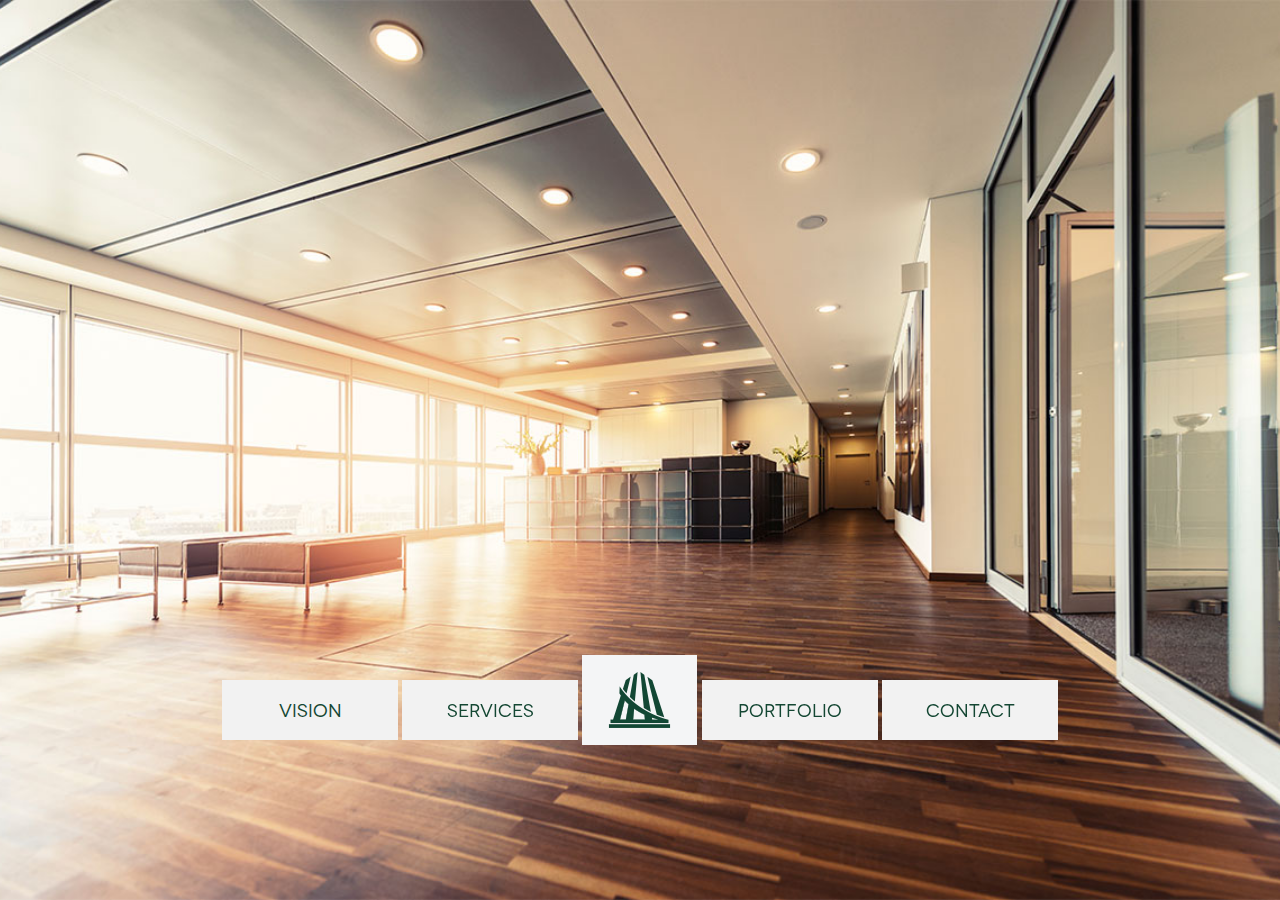
<file: index.html>
<!DOCTYPE html>
<html xmlns="http://www.w3.org/1999/xhtml">
    <head>
        <meta http-equiv="Content-Type" content="text/html; charset=utf-8" />
        <title>ONE OAK | Construction</title>
        <!-- Meta Information -->    
        <meta charset="UTF-8" />
        <!-- <meta name="viewport" content="width=device-width, initial-scale=1, maximum-scale=1"> -->
        <meta name="keywords" content="Toronto, construction, vision, design build, quality, contracting, standards, services, renovation, interiors, offices, commercial, Ontario, GTA, environmental">
        <meta name="description" content="One Oak Inc. is a full-service construction firm capable of delivering and executing renovations, interior fit-ups and new builds in the residential, commercial, retail and institutional sectors of the industry.">
        <meta name="author" content="ONMEDIA">      
            
        <link rel="stylesheet" type="text/css" href="css/style.css"/>
        <link rel="stylesheet" type="text/css" href="css/camera.css"/>
        <style>
            @font-face {
                font-family: "Univers-Light";
                src:url(fonts/UniversLTStd-Light.otf) format('opentype');            
            }                       
            @font-face {
                font-family: "Univers-Regular";
                src:url(fonts/UniversLTStd.otf) format('opentype');
            }
            @font-face {
                font-family: "Univers-Bold";
                src:url(fonts/UniversLTStd-Bold.otf) format('opentype');
            }
            @font-face {
                font-family: "Novecento-Light";
                src:url(fonts/Novecentowide-Light.otf) format('opentype');
            }
            @font-face {
                font-family: "Novecento-Book";
                src:url(fonts/Novecentowide-Book.otf) format('opentype');
            }
            @font-face {
                font-family: "Novecento-Normal";
                src:url(fonts/Novecentowide-Normal.otf) format('opentype');
            }
            @font-face {
                font-family: "Novecento-DemBold";
                src:url(fonts/Novecentowide-DemiBold.otf) format('opentype');
            }
            @font-face {
                font-family: "Novecento-Bold";
                src:url(fonts/Novecentowide-Bold.otf) format('opentype');
            }
        </style>
        <link rel="stylesheet" type="text/css" href="css/one_oak_grid.css">
        <script type="text/javascript" src="js/jquery.js"></script>
        <script type="text/javascript" src="js/jquery-migrate-1.2.1.min.js"></script>
        <script type="text/javascript" src="js/jquery-ui.js"></script>
    </head>
    <body>
        <div class="img-background" id="background1" style="display: none;"></div>
        <div class="img-background" id="background2" style="display: none;"></div>
        <div class="img-background" id="background3" style="display: none;"></div>
        <div class="img-background" id="background4" style="display: none;"></div>
        <div class="main-box-container">
            <div class="container_16 main-box">
                <div class="grid_3 prefix_1" style="height: inherit;">

                    <div class="sidebar sidebar-parent">

                        <div class="sidebar-inner" id="sidebar-Vision" style="display:none;">
                            <div class="title">
                                <h1>VISION</h1>
                            </div>
                            <div class="grid_3 alpha omega btn" id="vision">
                                <div class="label inactive">VISION</div>
                                <div class="circle-btn"><img width="22px" src="img/plus.png"/></div>
                            </div>     
                            <div class="grid_3 alpha omega btn" id="standards">
                                <div class="label inactive">STANDARDS</div>
                                <div class="circle-btn"><img width="22px" src="img/plus.png"/></div>
                            </div>
                            <div class="grid_3 alpha omega btn" id="safety">
                                <div class="label inactive">SAFETY</div>
                                <div class="circle-btn"><img width="22px" src="img/plus.png"/></div>
                            </div>            
                        </div>
                        <div class="sidebar-inner" id="sidebar-Services" style="display:none;">
                            <div class="title">
                                <h1>SERVICES</h1>
                            </div>
                            <div class="grid_3 alpha omega btn" id="pre_con">
                                <div class="label inactive">PRE-<br />CONSTRUCTION SERVICES</div>
                                <div class="circle-btn"><img width="22px" src="img/plus.png"/></div>
                            </div>     
                            <div class="grid_3 alpha omega btn" id="con_mgmt">
                                <div class="label inactive">CONSTRUCTION MANAGEMENT</div>
                                <div class="circle-btn"><img width="22px" src="img/plus.png"/></div>
                            </div>
                            <div class="grid_3 alpha omega btn" id="grn_bld">
                                <div class="label inactive">GREEN BUILDING TECHNOLOGIES</div>
                                <div class="circle-btn"><img width="22px" src="img/plus.png"/></div>
                            </div>             
                            <div class="grid_3 alpha omega btn" id="gen_con">
                                <div class="label inactive">GENERAL CONTRACTING</div>
                                <div class="circle-btn"><img width="22px" src="img/plus.png"/></div>
                            </div>  
                            <div class="grid_3 alpha omega btn" id="des_bld">
                                <div class="label inactive">DESIGN-BUILD</div>
                                <div class="circle-btn"><img width="22px" src="img/plus.png"/></div>
                            </div> 
                        </div>   
                        <div class="sidebar-inner" id="sidebar-Portfolio" style="display:none;">
                            <div class="title">
                                <h1>PORTFOLIO</h1>
                            </div>
                            <div class="grid_3 alpha omega btn" id="past">
                                <div class="label inactive">PAST</div>
                                <div class="circle-btn"><img width="22px" src="img/plus.png"/></div>
                            </div>     
                            <div class="grid_3 alpha omega btn" id="present">
                                <div class="label inactive">PRESENT</div>
                                <div class="circle-btn"><img width="22px" src="img/plus.png"/></div>
                            </div>
                            <div class="grid_3 alpha omega btn" id="future">
                                <div class="label inactive">FUTURE</div>
                                <div class="circle-btn"><img width="22px" src="img/plus.png"/></div>
                            </div>       
                        </div>
                        <div class="sidebar-inner" id="sidebar-Contact" style="display:none;">
                            <div class="title">
                                <h1>CONTACT</h1>
                            </div>
                            <div class="grid_3 alpha omega btn" id="rahul">
                                <div class="label inactive">RAHUL FARIA<br/><span style="color:#798276;font-size:11px;">DIRECTOR OF CONSTRUCTION</span></div>
                                <div class="circle-btn"><img width="22px" src="img/plus.png"/></div>
                                <div class="contact-btn"></div>
                            </div>
    <!--                         <div class="grid_3 alpha omega" id="deryn">
                                <div class="label inactive">DERYN ROBSON<br/><span style="color:#b2bcaf;font-size:11px;">BUSINESS DEVELOPMENT</span></div>
                                <div class="circle-btn"><img width="22px" src="img/plus.png"/></div>
                            </div>   -->
                            <div class="grid_3 alpha omega">
                                <div id="contact_info">
                                    <h2>ONE OAK INC.</h2>
                                    <p>t &nbsp;416 598 1-OAK (625)</p>
                                    <p>f &nbsp;416 597 6996</p>
                                    <p>e &nbsp;<a href="mailto:info@one-oak.ca">info@one-oak.ca</a></p>
                                </div>
                            </div> 
                        </div>

                    </div>

                    <div class="bottom" style="height: 60px;">  
                        <div class="nav-btn nav-btn-inactive" id="nav-btn-Vision" data-sidebar-target="#sidebar-Vision">
                            VISION
                        </div>
                    </div>
                    
                    <!-- left menu -->
                </div>

                <!-- right content -->
                <div class="grid_11 right_content">
                    <div class="grid_10 prefix_1 top_spacer" id="top_spacer" style="display: block;"></div>
                    <div class="index_panel grid_7 alpha omega" id="index_panel">
                        <div class="center-image">
                          <img src="img/logo-main.png"/>
                        </div>
                        <br/>
                        <div>
                          <p><span class="bold">One Oak Inc.</span> is a full-service construction firm capable of delivering and executing renovations, interior fit-ups and new builds in the residential, commercial, retail and institutional sectors of the industry.</p>
                        </div>
                    </div>
                    <div class="grid_10 prefix_1 body" id="small_panel" style="display: none;">
                        
                        <div class="panel">
                            <div class="innerPanel">
                                <div id="vision" class="hidden">
                                    <h2>VISION</h2>
                                    <p><span class="bold">One Oak Inc.</span> strives to maintain a quality, professional and collaborative environment.</p>
                                    <p>Every project undertaken by <span class="bold">One Oak</span> goes through precise quality control measures in order to ensure the highest calibre of products and efficient results.</p>
                                    <p>Managing renovations and new builds while maintaining delivery timelines and budget is paramount. We leverage our experience to bring residential, commercial, institutional or retail projects to fruition.</p>
                                    <p>The relationships with numerous architects, engineering firms, interior designers and specialized subcontractors that <span class="bold">One Oak</span> has cultivated within the industry allows us to uphold our vision.</p>
                                </div>              
                                <div id="standards" class="hidden">
                                    <h2>STANDARDS</h2>
                                    <p>At <span class="bold">One Oak,</span> we believe in delivering a quality product and service within the time and budget constraints of your project. Our qualified and professional staff ensures that every aspect of a project is performed to the highest level.</p>
                                    <p>Our Site Superintendents implement strict quality control measures for work performed on site, while Project Managers advise our clients on various short and long term goals.</p>
                                    <p>Every project run by <span class="bold">One Oak Inc.,</span> be it large or small, is given special emphasis to deliver a quality product on time.</p>
                                </div>    
                                <div id="safety" class="hidden">
                                    <h2>SAFETY</h2>
                                    <p><span class="bold">One Oak Inc.</span> is committed to maintaining and exceeding the Occupational Health &amp; Safety standards set out by the Provincial Government.</p>
                                    <p>These safety standards are achieved by providing representatives of <span class="bold">One Oak Inc.</span> with industry training, and through random on-site safety inspections.</p>
                                    <p>In addition, third party certified safety consultants carry out inspections to ensure that all safety rules and regulations are followed.</p>
                                </div>  
                                <div id="pre_con" class="hidden">
                                    <h2>PRE-CONSTRUCTION SERVICES</h2>
                                    <p>This is the first and most essential aspect of any prospective construction project. This phase gives the owner a clear idea of either an overall costing for the projected site or whether their initial budget for a project meets the actual industry standards.</p>
                                    <p><span class="bold">One Oak</span> provides the necessary consulting services needed for the budgeting stage by obtaining and analyzing costs from Architects / Interior Designers / Engineering fees, to estimating the actual construction costs, timelines, permit requirements and other deliverables.</p>
                                    <p><span class="bold">One Oak</span> provides Pre-Construction Services in the Commercial, Institutional, Retail and Residential sectors.</p>
                                </div> 
                                <div id="con_mgmt" class="hidden">
                                    <h2>CONSTRUCTION MANAGEMENT</h2>
                                    <p><span class="bold">Construction Management</span> is the overall planning, coordination and control of a project from start to finish.</p>
                                    <p><span class="bold">One Oak</span> maximizes the resource efficiency through the procurement of labour and materials while implementing the proper coordination and control of planning, design, estimating, contracting and construction.</p>
                                    <p><span class="bold">One Oak</span> provides Construction Management services in the Commercial, Institutional, Retail and Residential sectors.</p>
                                </div> 
                                <div id="grn_bld" class="hidden">
                                    <h2>GREEN BUILDING TECHNOLOGIES</h2>
                                    <p>For the past decade, a new emphasis has been placed on designing and implementing various systems to buildings in order to reduce the negative environmental impact. The Green Building Solutions are being implemented to new and existing buildings through services such as lighting and HVAC automation, addition of solar panels, changes to the exterior glass and blinds, and many more.<p>
                                    <p>These systems are not only beneficial for reducing the environmental impact, but also employ building controls to maximize energy efficiency and savings for optimized comfort and convenience.</p>
                                    <p>At <span class="bold">One Oak,</span> our team is able to consult, develop and implement custom building specifications to increase the daily operational savings, in the Commercial, Institutional, Retail and Residential sectors.</p>
                                </div>     
                                <div id="gen_con" class="hidden">
                                    <h2>GENERAL CONTRACTING</h2>
                                    <p>A general contractor is responsible for providing all of the material, labour, equipment and services necessary for the construction of the project. The general contractor hires specialized subcontractors to perform various aspects of the project.</p>
                                    <p>Responsibilities may include applying for building permits, securing the property, providing temporary utilities, managing personnel, providing site surveying and engineering, disposing and recycling of construction waste, monitoring schedules and cash flows, and maintaining accurate records.</p>
                                    <p><span class="bold">One Oak</span> provides General Contracting services in the Commercial, Institutional, Retail and Residential sectors.</p>
                                </div> 
                                <div id="des_bld" class="hidden">
                                    <h2>DESIGN-BUILD</h2>
                                    <p>It is a method to deliver a project in which the design and construction services are contracted to a one entity. A design-build project is used to minimize risks for the owner and to reduce the delivery schedule by overlapping the design phase and construction phase of a project.</p>
                                    <p>The design-build procurement route changes the traditional sequence of work. The consultants and builders work together to create multiple layouts and specifications to meet the owner requirements and budget.</p>
                                    <p><span class="bold">One Oak</span> provides Design-Build services in the Commercial, Institutional, Retail and Residential sectors.</p>
                                </div>      
                                <div id="past" class="hidden">
                                    <h2>PAST</h2>
                                    <p>We are currently developing an interactive portal where you will be able to download necessary documentation.  We appreciate your patience.  Please check back for updates.</p>
                                </div>    
                                <div id="present" class="hidden">
                                    <h2>PRESENT</h2>
                                    <p>We are currently developing an interactive portal where you will be able to download necessary documentation.  We appreciate your patience.  Please check back for updates.</p>
                                </div>     
                                <div id="future" class="hidden">
                                    <h2>FUTURE</h2>
                                    <p>We are currently developing an interactive portal where you will be able to download and submit necessary documentation.  We appreciate your patience.  Please check back for updates.</p>
                                </div>    
                                <div id="rahul" class="hidden">
                                    <h2>RAHUL FARIA</h2>
                                    <p>With over 11 years in the construction industry, Rahul Faria has built a reputation for his professionalism with delivering quality projects in collaboration with clients, consultants and subcontractors.</p>
                                    <p>Through his education in Civil Engineering at the University of Waterloo, Rahul launched his career by establishing a foundation in estimating projects as an Assistant Estimator with Bird Construction. He built over this foundation by gaining valuable on-site experience on key projects as a Site Superintendent, and eventually took over as the Chief Estimator and a Senior Project Manager with York Contracting Ltd.</p>
                                    <p><span class="bold">One Oak Inc.</span> is a culmination of Rahul’s experiences to bring a culture of quality, professionalism and collaboration. <span class="bold">One Oak,</span> or ‘One of a Kind’, rests on that philosophy to bring every commercial, retail, institutional and retail project to fruition.</p>
                                </div>     
    <!--                             <div id="deryn" class="hidden">
                                    <h2>DERYN ROBSON</h2>
                                    <p>hidden</p>
                                </div>   -->           
                            </div>
                        </div>
                    </div>

                    <div class="grid_11 alpha omega" id="portfolio_parent">
                        <div class="portfolio" id="portfolio_panel" style="display: none;">
                            
                            <div class="fluid_container">
                                <!-- js slideshow here -->
                                <div class="camera_wrap camera_black_skin" id="camera_wrap">
                                    <div data-thumb="img/slides/thumbs/bridge.jpg" data-src="img/slides/bridge.jpg">
                                        <div class="camera_caption fadeFromBottom">
                                            Subtitles for each photo go <em>here.</em>
                                        </div>
                                    </div>
                                    <div data-thumb="img/slides/thumbs/leaf.jpg" data-src="img/slides/leaf.jpg">
                                        <div class="camera_caption fadeFromBottom">
                                            Custom messages can be inserted for each slide.
                                        </div>
                                    </div>
                                </div><!-- #camera_wrap_2 -->
                            </div>

                        </div>
                    </div>

    <!--                 <div class="clear"></div> -->
                    <div class="button_bar prefix_1">
                        <div class="right-nav-space grid_3 pull_1 alpha">
                            <div class="nav-btn nav-btn-inactive" id="nav-btn-Services" data-sidebar-target="#sidebar-Services">
                                SERVICES
                            </div>
                        </div>
                        <div class="grid_2 pull_1 logo">
                            <a href="#" id="index_btn"><img id="index_logo" src="img/logo-home.png" draggable="false"/></a>
                        </div>
                        <div class="right-nav-space grid_3 pull_1">
                            <div class="nav-btn nav-btn-inactive" id="nav-btn-Portfolio" data-sidebar-target="#sidebar-Portfolio">
                                PORTFOLIO
                            </div>
                        </div>
                        <div class="right-nav-space grid_3 pull_1 omega">
                            <div class="nav-btn nav-btn-inactive" id="nav-btn-Contact" data-sidebar-target="#sidebar-Contact">
                                CONTACT
                            </div>
                        </div>
                    </div> 
                </div>
            </div>
        </div>
        <!-- end .container_16 -->
        <script type="text/javascript" src="js/shared.js"></script>
        <script type="text/javascript" src="js/oneoak.js"></script>
        <!-- <script type="text/javascript" src="js/camera.min.js"></script> -->
    </body>
</html>
</file>
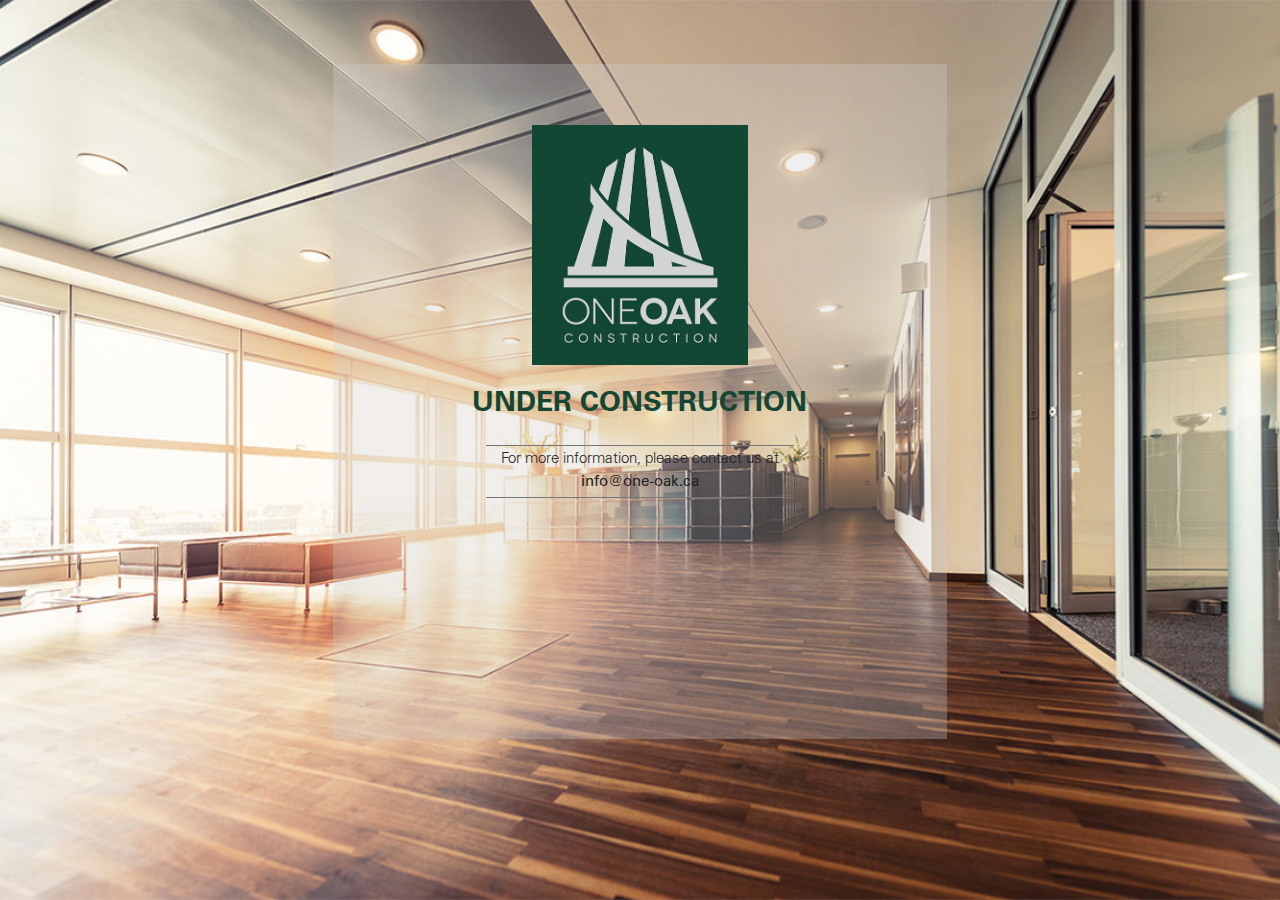
<file: splash/index.html>
<!DOCTYPE html>
<html xmlns="http://www.w3.org/1999/xhtml">
    <head>
        <meta http-equiv="Content-Type" content="text/html; charset=utf-8" />
            <title>ONE OAK - Under Construction</title>
            <!-------Meta Information------>    
        <meta charset="UTF-8" />
        <meta name="viewport" content="width=device-width, initial-scale=1.0">
        <meta name="keywords" content="Toronto, construction, vision, design build, quality, contracting, standards, services, renovation, interiors, offices, commercial, Ontario, GTA, environmental">
        <meta name="description" content="One Oak Inc. is a full-service construction firm capable of delivering and executing renovations, interior fit-ups and new builds in the residential, commercial, retail and institutional sectors of the industry.">
        <meta name="author" content="ONMEDIA">      
            
            <!-------Stylesheets------>
    <!--        <link rel="stylesheet" type="text/css" href="assets/css/#"/>
            <link rel="stylesheet" type="text/css" href="assets/css/#"/>-->
            <link rel="stylesheet" type="text/css" href="assets/css/style.css"/>
            <style>
                @font-face {
                    font-family: "Univers-Light";
                    src:url(assets/fonts/UniversLTStd-Light.otf) format('opentype');			
                }                       
                @font-face {
                    font-family: "Univers-Regular";
                    src:url(assets/fonts/UniversLTStd.otf) format('opentype');
                }
                @font-face {
                    font-family: "Univers-Bold";
                    src:url(assets/fonts/UniversLTStd-Bold.otf) format('opentype');
                }
            </style>
    </head>
    
    <body>
        <div id="page">
            <div id="panel">
                <img src="assets/img/finallogo2.png"/>
                <br />
                <h2>UNDER CONSTRUCTION</h2>
                <div id="contact">
                    <p><span>For more information, please contact us at</span></p>
                    <p><a href="mailto:info@one-oak.ca">info@one-oak.ca</a></p>
                </div>
            </div>
        </div>
    </body>
</html>
</file>
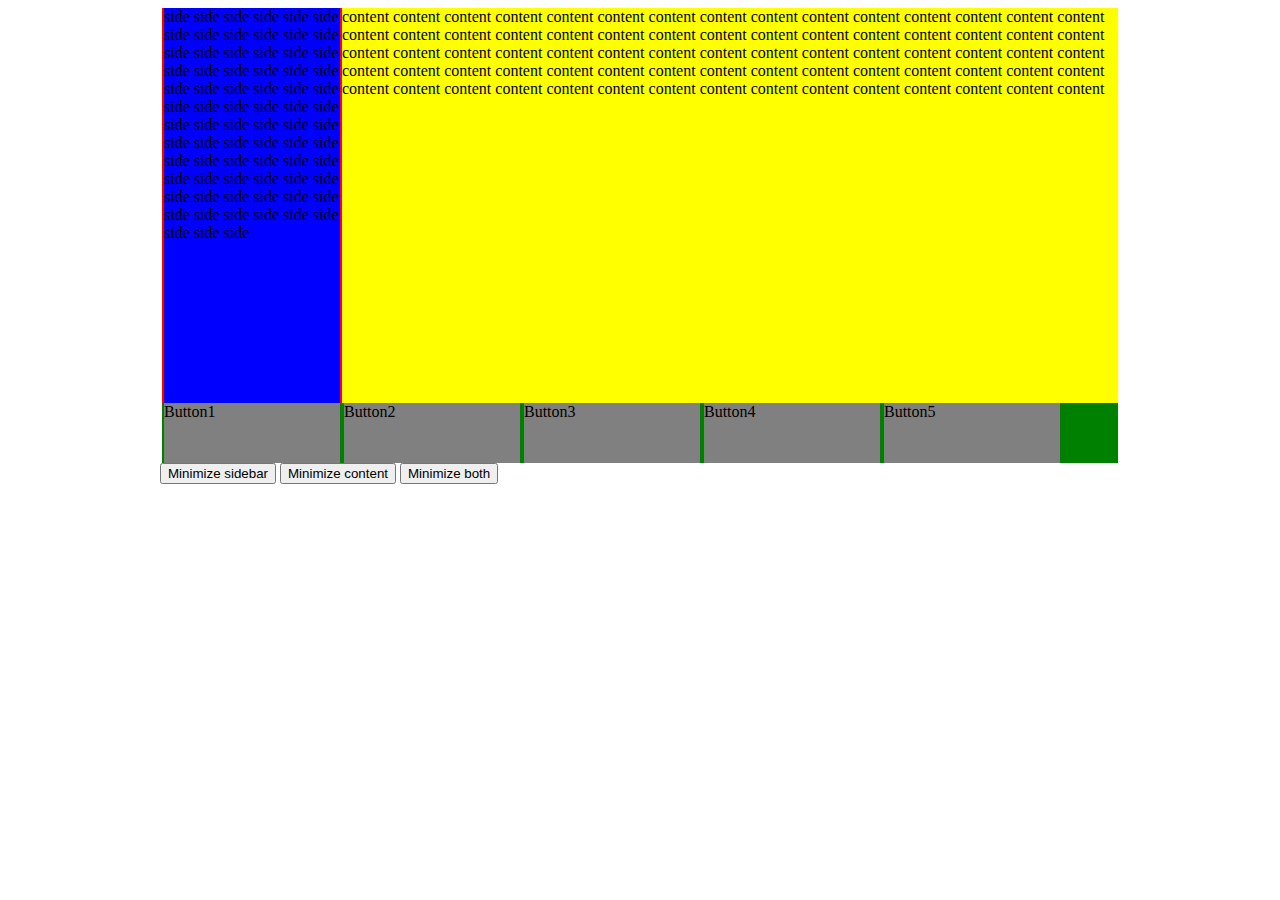
<file: animate.html>
<!DOCTYPE html>
<html>
<head>
  <title>one oak test</title>
  <script type="text/javascript" src="js/jquery.js"></script>
  <script type="text/javascript" src="js/jquery-ui.js"></script>
  <link rel="stylesheet" type="text/css" href="css/one_oak_grid.css">

  <style type="text/css">
    .sidebar {
      background-color: blue;
      height: inherit;
      margin-bottom: 0px;
      bottom: 0;
    }
    .sidebar_minimized {
      overflow: none;
      display: none;
      margin-bottom: -395px;
      height: inherit;
    }

    .content{
      background-color: yellow;
      height: inherit;
    }

    .content_minimized {
      height: 1px;
      padding-top: 394px;
      overflow: none;
      display: none;
    }

  </style>

</head>
<body>

<div class="container_16">
  <div class="grid_16" style="background-color: red;" >
    <div class="grid_3">
      <div style="height: 395px; background-color: pink;">
        <div class="sidebar" id="sidebar">
          side side side side side side side side side side side side side side side side side side side side side side side side side side side side side side side side side side side side side side side side side side side side side side side side side side side side side side side side side side side side side side side side side side side side side side side side side side side
        </div>
      </div>
    </div>
    <div class="grid_13 alpha omega" >
      <div style="height: 395px; background-color: pink;">
        <div class="content" id="content">
          content content content content content content content content content content content content content content content content content content content content content content content content content content content content content content content content content content content content content content content content content content content content content content content content content content content content content content content content content content content content content content content content content content content content content content content content content content content
        </div>
      </div>
    </div>
  </div>
  <div class="clear"></div>
  <div class="grid_16" style="background-color: green;">
    <div class="grid_3" style="background-color: grey; height: 60px;">
      Button1
    </div>
    <div class="grid_3" style="background-color: grey; height: 60px;">
      Button2
    </div>
    <div class="grid_3" style="background-color: grey; height: 60px;">
      Button3
    </div>
    <div class="grid_3" style="background-color: grey; height: 60px;">
      Button4
    </div>
    <div class="grid_3" style="background-color: grey; height: 60px;">
      Button5
    </div
  </div>
</div>
</body>
</html>

<input type="button" value="Minimize sidebar" id="btn-sidebar" />
<input type="button" value="Minimize content" id="btn-content" />
<input type="button" value="Minimize both" id="btn-both" />

<script type="text/javascript">
  $('#btn-sidebar').click(function(e) {
    $( '#sidebar' ).switchClass( "sidebar", "sidebar_minimized", 600, "easeOutCubic" );
  })

  $('#btn-content').click(function(e) {
    $( '#content' ).switchClass( "content", "content_minimized", 600, "easeOutCubic" );
  })

  $('#btn-both').click(function(e) {
    $( '#sidebar' ).switchClass( "sidebar", "sidebar_minimized", 600, "easeOutCubic" );
    $( '#content' ).switchClass( "content", "content_minimized", 600, "easeOutCubic" );
  })
</script>
</file>
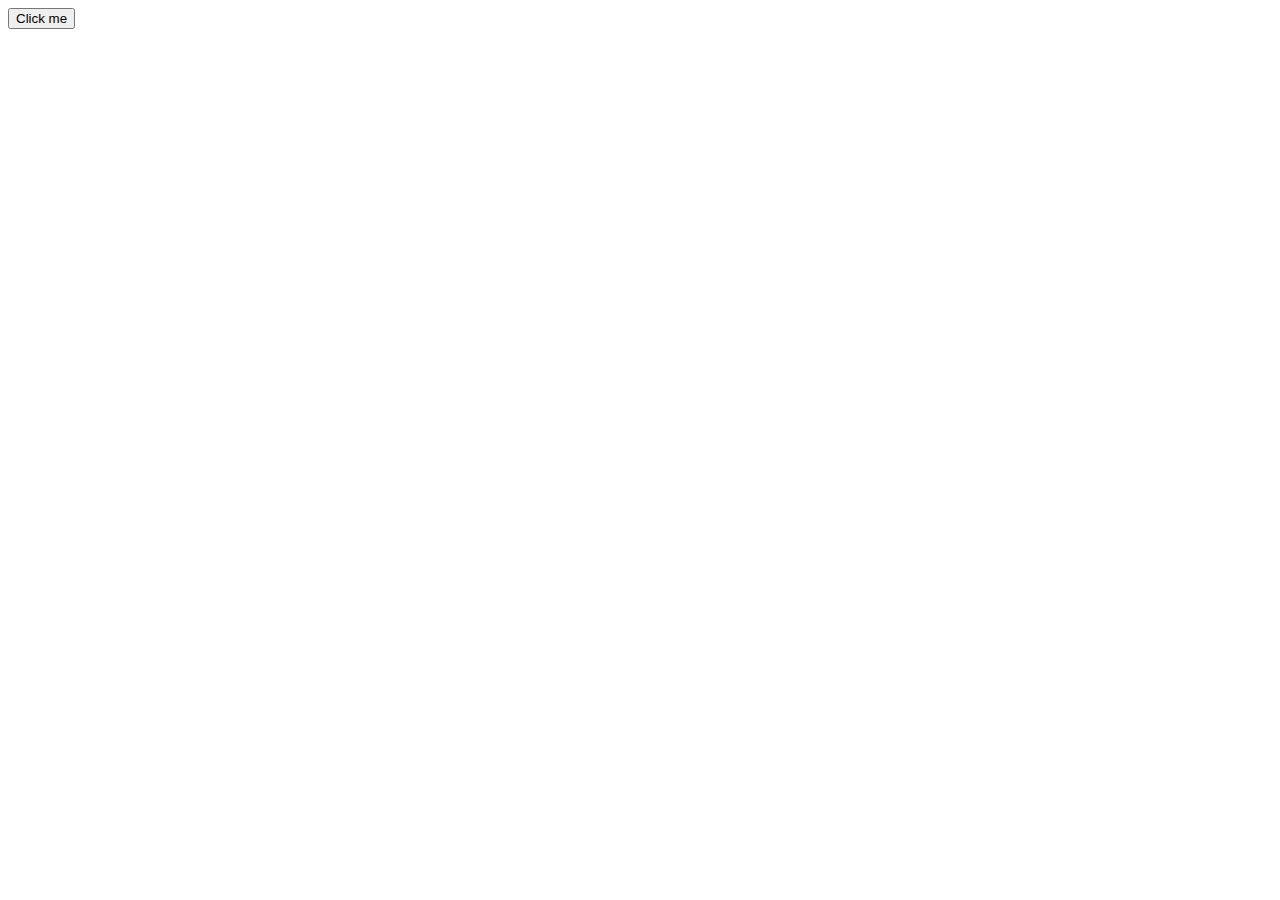
<file: animate2.html>
<!DOCTYPE html>
<html>
<head>
  <title>one oak test</title>
  <script type="text/javascript" src="js/jquery.js"></script>
  <script type="text/javascript" src="js/jquery-ui.js"></script>

  <style type="text/css">
    #BusyBox
    {
      background: -moz-linear-gradient(center top , #F1F2F2 0%, #F1F2F2 100%) repeat scroll 0 0 transparent;
      border-top-left-radius: 5px;
      border-top-right-radius: 5px;
      bottom: 0;
      font-size: 0.8em;
      font-style: normal;
      font-weight: normal;
      left: 50%;
      margin-left: -45px;
      padding-top: 20px;
      position: fixed;
      text-align: center;
      width: 90px;
      height: 128px;
      margin-bottom: -128px;
      background-repeat:no-repeat;
      background-position: center center;
    }

  </style>

  </head>

<button id="Process" >Click me</button>
<div id="BusyBox" >
    <img src="img/logo-main.png"  alt="Loading..."/>
    <div>
    <em>Loading Wait...</em>
    </div>
</div>

<script type="text/javascript">
  $(document).ready(function () {
        var flag = 1;

        $("#Process").click(function () {
            if (flag == 1) {
                $('#BusyBox').stop(true).animate({ 'margin-bottom': 0, 'opacity': '1' }, { queue: false, duration: 300 });
                flag = 0;
            }
            else {
                $('#BusyBox').stop(true).animate({ 'margin-bottom': -128, 'opacity': '1' }, { queue: false, duration: 300 });
                flag = 1;
            }

            return false;
        });
    });

</script>
</file>
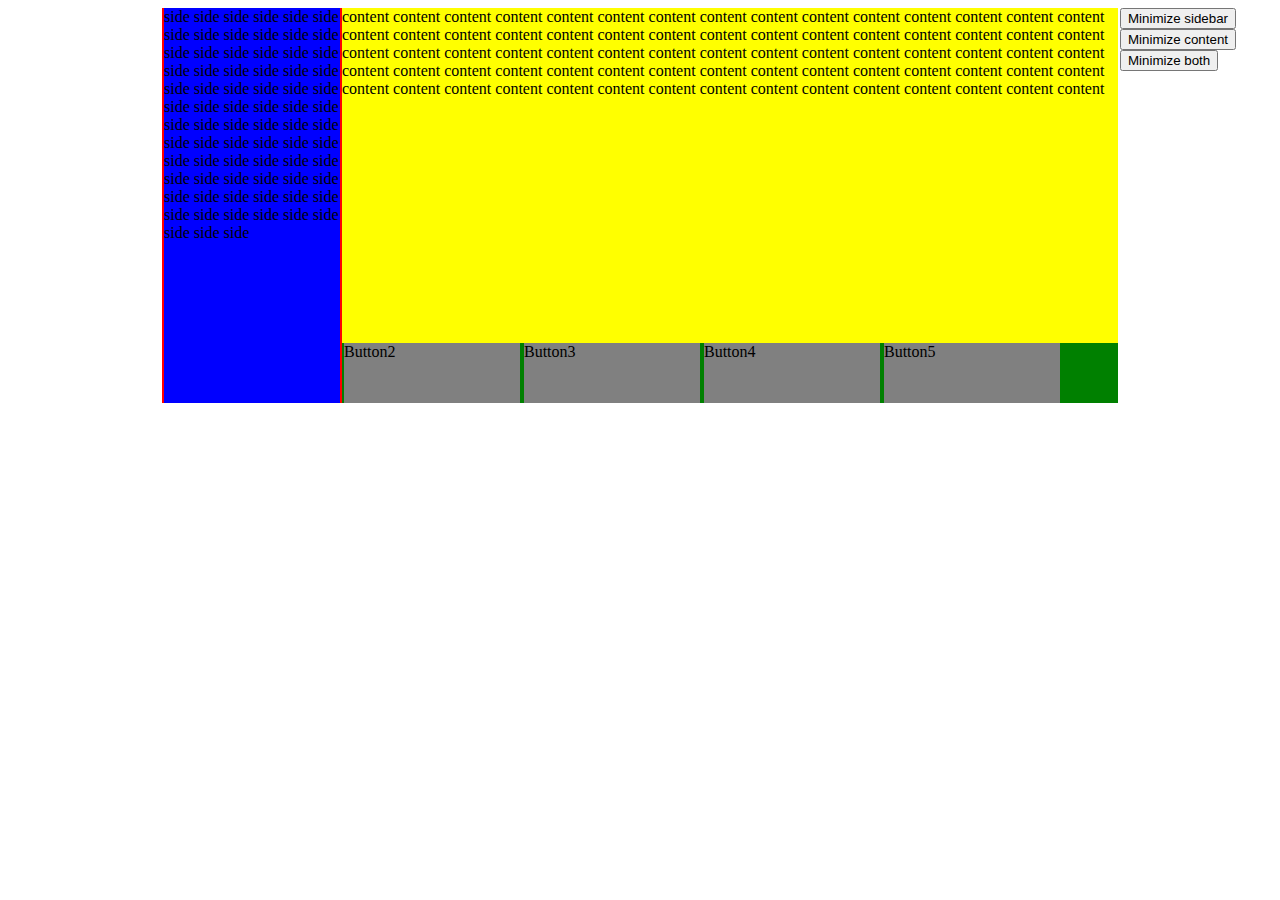
<file: animate3.html>
<!DOCTYPE html>
<html>
<head>
  <title>one oak test</title>
  <script type="text/javascript" src="js/jquery.js"></script>
  <script type="text/javascript" src="js/jquery-ui.js"></script>
  <link rel="stylesheet" type="text/css" href="css/one_oak_grid.css">

  <style type="text/css">
    .sidebar {
      background-color: blue;
      height: inherit;
      margin-bottom: 0px;
      bottom: 0;
    }
    .sidebar_minimized {
      overflow: none;
      display: none;
      margin-bottom: -395px;
      height: inherit;
    }

    .content{
      background-color: yellow;

      width: inherit;
      height: inherit;
      
      position: absolute; /*mandatory*/
      
      overflow: hidden;
    }

    .content_minimized {
      background-color: lime;
      
      width: inherit;
      height: inherit;
      
      position: absolute; /*mandatory*/
      bottom: 0px;
      
      margin-bottom: -395px;
    }

  </style>

</head>
<body>

<div class="container_16">
  <div class="grid_16" style="background-color: red;" >
    <div class="grid_3">
      <div style="height: 395px; background-color: pink;">
        <div class="sidebar" id="sidebar">
          side side side side side side side side side side side side side side side side side side side side side side side side side side side side side side side side side side side side side side side side side side side side side side side side side side side side side side side side side side side side side side side side side side side side side side side side side side side
        </div>
      </div>
    </div>
    <div class="grid_13 alpha omega" >
      <div style="height: 395px; width: inherit; background-color: pink; overflow: hidden; position: relative">
        <div class="content" id="content">
          content content content content content content content content content content content content content content content content content content content content content content content content content content content content content content content content content content content content content content content content content content content content content content content content content content content content content content content content content content content content content content content content content content content content content content content content content content content
        </div>

        <div class="grid_13 alpha omega" style="background-color: green; bottom: 0px; position: absolute;">
          <div class="grid_3" style="background-color: grey; height: 60px;">
            Button2
          </div>
          <div class="grid_3" style="background-color: grey; height: 60px;">
            Button3
          </div>
          <div class="grid_3" style="background-color: grey; height: 60px;">
            Button4
          </div>
          <div class="grid_3" style="background-color: grey; height: 60px;">
            Button5
          </div>
        </div>
        
      </div>
    </div>
  </div>
</div>
</body>
</html>

<input type="button" value="Minimize sidebar" id="btn-sidebar" />
<input type="button" value="Minimize content" id="btn-content" />
<input type="button" value="Minimize both" id="btn-both" />

<script type="text/javascript">
  $('#btn-sidebar').click(function(e) {
    $( '#sidebar' ).switchClass( "sidebar", "sidebar_minimized", 600, "easeOutCubic" );
  })

  $('#btn-content').click(function(e) {
    $( '#content' ).switchClass( "content", "content_minimized", 600, "easeOutCubic" );
  })

  $('#btn-both').click(function(e) {
    $( '#sidebar' ).switchClass( "sidebar", "sidebar_minimized", 600, "easeOutCubic" );
    $( '#content' ).switchClass( "content", "content_minimized", 600, "easeOutCubic" );
  })
</script>
</file>
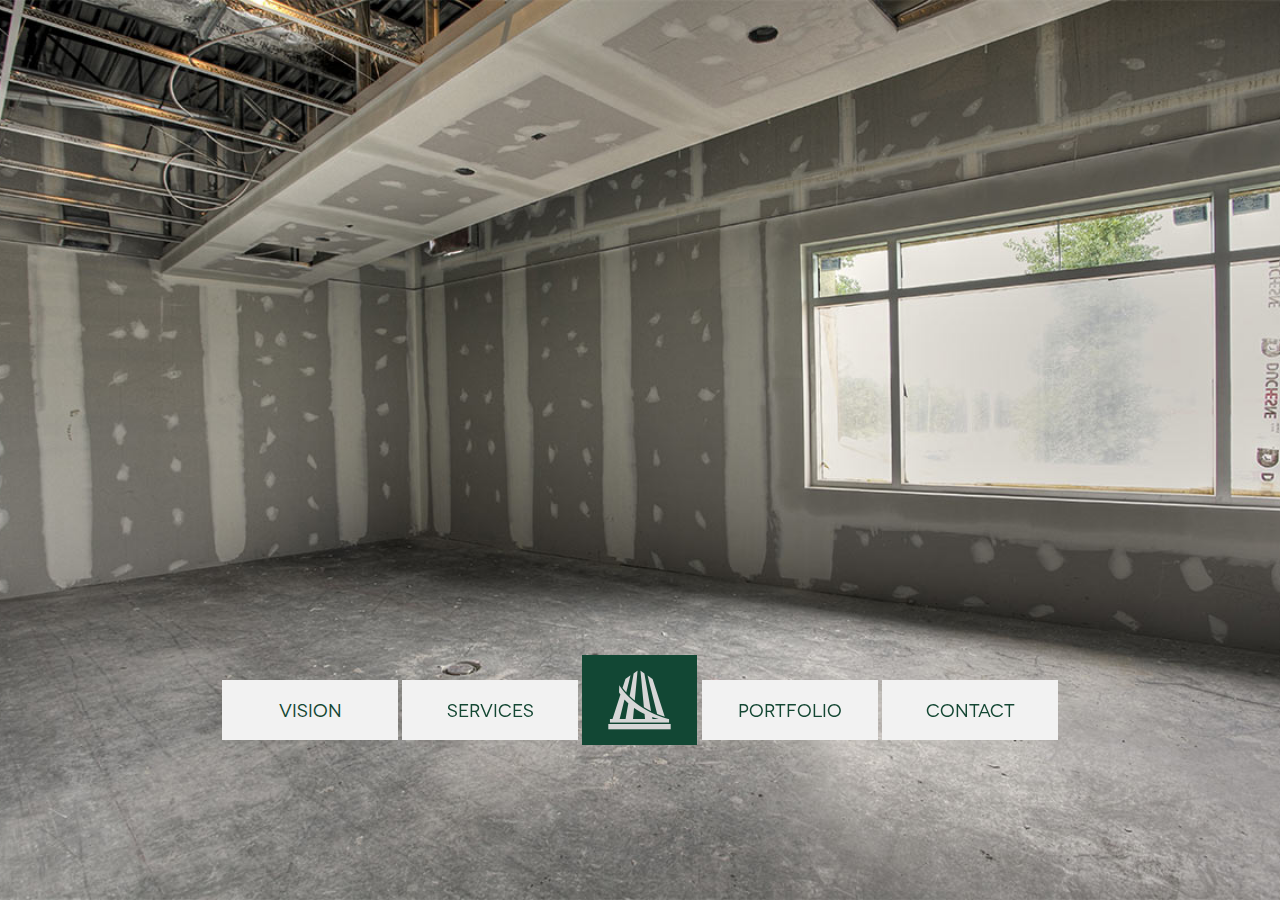
<file: oldIndex.html>
<!DOCTYPE html>
<html xmlns="http://www.w3.org/1999/xhtml">
    <head>
        <meta http-equiv="Content-Type" content="text/html; charset=utf-8" />
            <title>ONE OAK</title>
            <!-- Meta Information -->    
        <meta charset="UTF-8" />
        <meta name="keywords" content="Toronto, construction, vision, design build, quality, contracting, standards, services, renovation, interiors, offices, commercial, Ontario, GTA, environmental">
        <meta name="description" content="One Oak Inc. is a full-service construction firm capable of delivering and executing renovations, interior fit-ups and new builds in the residential, commercial, retail and institutional sectors of the industry.">
        <meta name="author" content="ONMEDIA">      
            
            <link rel="stylesheet" type="text/css" href="css/style.css"/>
            <script type="text/javascript" src="js/jquery.js"></script>
            <script type="text/javascript" src="js/jquery-migrate-1.2.1.min.js"></script>
            <script type="text/javascript" src="js/jquery-ui.js"></script>
            <style>
                @font-face {
                    font-family: "Univers-Light";
                    src:url(fonts/UniversLTStd-Light.otf) format('opentype');            
                }                       
                @font-face {
                    font-family: "Univers-Regular";
                    src:url(fonts/UniversLTStd.otf) format('opentype');
                }
                @font-face {
                    font-family: "Univers-Bold";
                    src:url(fonts/UniversLTStd-Bold.otf) format('opentype');
                }
                @font-face {
                    font-family: "Novecento-Light";
                    src:url(fonts/Novecentowide-Light.otf) format('opentype');
                }
                @font-face {
                    font-family: "Novecento-Book";
                    src:url(fonts/Novecentowide-Book.otf) format('opentype');
                }
                @font-face {
                    font-family: "Novecento-Normal";
                    src:url(fonts/Novecentowide-Normal.otf) format('opentype');
                }
                @font-face {
                    font-family: "Novecento-DemBold";
                    src:url(fonts/Novecentowide-DemiBold.otf) format('opentype');
                }
                @font-face {
                    font-family: "Novecento-Bold";
                    src:url(fonts/Novecentowide-Bold.otf) format('opentype');
                }
            </style>
            <link rel="stylesheet" type="text/css" href="css/one_oak_grid.css">
    </head>    
    <body>
        <div class="img-background"></div>

        <div id="loading">
            Loading
        </div>

        <div class="container_16 main-box">
            <div class="grid_14 prefix_1">
                <div class="grid_14 top_index_spacer"></div>
                <div class="grid_8 prefix_3 body alpha" style="height:303px;">
                    <div class="index_panel">
                        <div class="center-image">
                          <img src="img/logo-main.png"/>
                        </div>
                        <div>
                          <p><span class="bold">One Oak Inc.</span> is a full-service construction firm capable of delivering and executing renovations, interior fit-ups and new builds in the residential, commercial, retail and institutional sectors of the industry.</p>
                        </div>
                    </div>
                </div>

                <div class="clear"></div>
                <div class="button_bar index_spacer">
                    <div class="right-nav-space grid_3 alpha">
                        <a href="siteContent.html#Vision"><div class="nav-btn nav-btn-inactive">
                            VISION
                        </div></a>
                    </div>
                    <div class="right-nav-space grid_3">
                        <a href="siteContent.html#Services"><div class="nav-btn nav-btn-inactive">
                            SERVICES
                        </div></a>
                    </div>
                    <div class="grid_2 logo" style="margin-top:5px;">
                        <a href="index.html"><img src="img/logo-home.png"/></a>
                    </div>
                    <div class="right-nav-space grid_3">
                        <a href="siteContent.html#Portfolio"><div class="nav-btn nav-btn-inactive">
                            PORTFOLIO
                        </div></a>
                    </div>
                    <div class="right-nav-space grid_3 omega">
                        <a href="siteContent.html#Contact"><div class="nav-btn nav-btn-inactive">
                            CONTACT
                        </div></a>
                    </div>
                </div> 
            </div>
        </div>
        <!-- end .container_16 -->
        <script type="text/javascript" src="js/shared.js"></script>
        <script type="text/javascript" src="js/index.js"></script>
        <script type="text/javascript" src="js/camera.min.js"></script>
    </body>
</html>
</file>
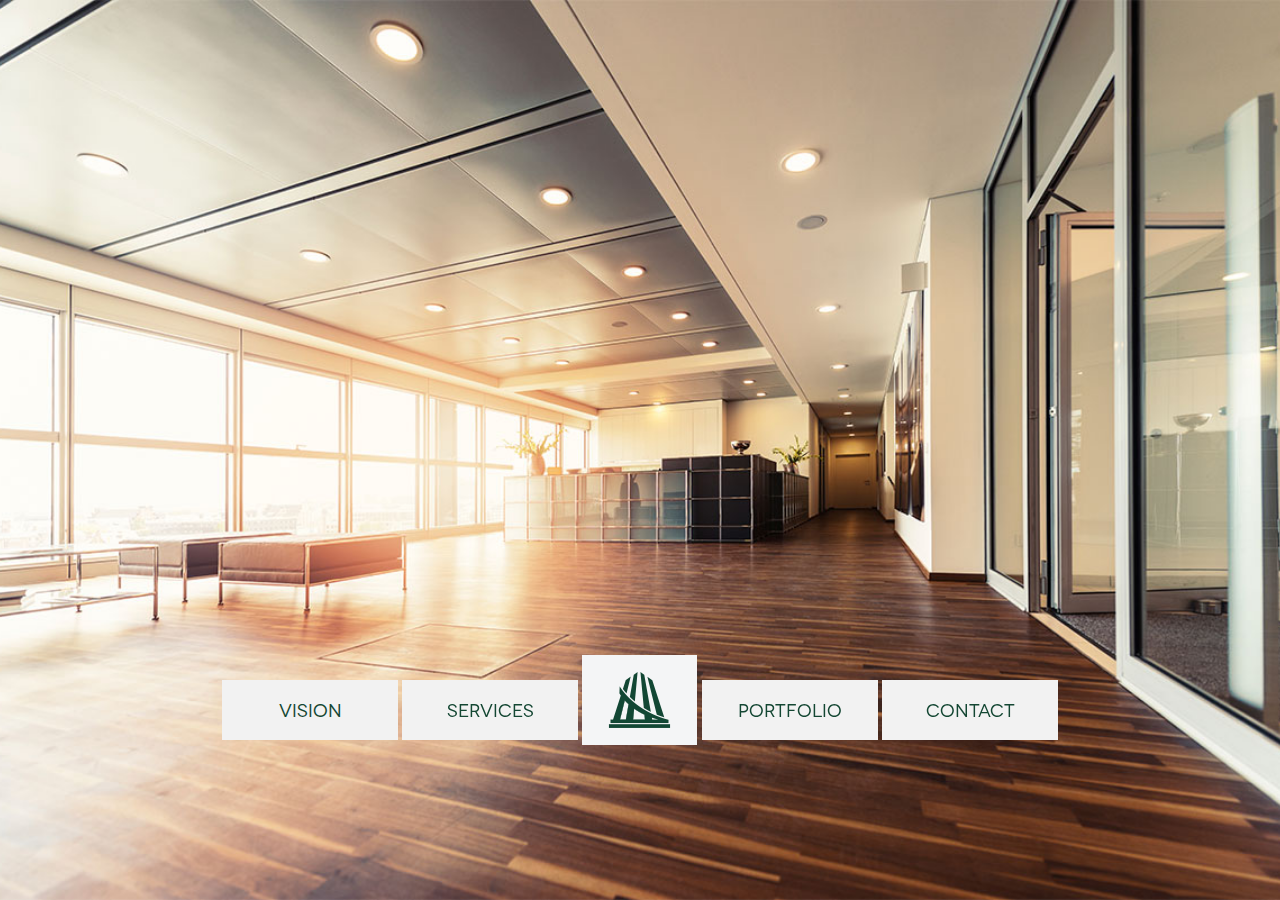
<file: siteContent.html>
<!DOCTYPE html>
<html xmlns="http://www.w3.org/1999/xhtml">
    <head>
        <meta http-equiv="Content-Type" content="text/html; charset=utf-8" />
        <title>ONE OAK | Construction</title>
        <!-- Meta Information -->    
        <meta charset="UTF-8" />
        <!-- <meta name="viewport" content="width=device-width, initial-scale=1, maximum-scale=1"> -->
        <meta name="keywords" content="Toronto, construction, vision, design build, quality, contracting, standards, services, renovation, interiors, offices, commercial, Ontario, GTA, environmental">
        <meta name="description" content="One Oak Inc. is a full-service construction firm capable of delivering and executing renovations, interior fit-ups and new builds in the residential, commercial, retail and institutional sectors of the industry.">
        <meta name="author" content="ONMEDIA">      
            
        <link rel="stylesheet" type="text/css" href="css/style.css"/>
        <link rel="stylesheet" type="text/css" href="css/camera.css"/>
        <style>
            @font-face {
                font-family: "Univers-Light";
                src:url(fonts/UniversLTStd-Light.otf) format('opentype');            
            }                       
            @font-face {
                font-family: "Univers-Regular";
                src:url(fonts/UniversLTStd.otf) format('opentype');
            }
            @font-face {
                font-family: "Univers-Bold";
                src:url(fonts/UniversLTStd-Bold.otf) format('opentype');
            }
            @font-face {
                font-family: "Novecento-Light";
                src:url(fonts/Novecentowide-Light.otf) format('opentype');
            }
            @font-face {
                font-family: "Novecento-Book";
                src:url(fonts/Novecentowide-Book.otf) format('opentype');
            }
            @font-face {
                font-family: "Novecento-Normal";
                src:url(fonts/Novecentowide-Normal.otf) format('opentype');
            }
            @font-face {
                font-family: "Novecento-DemBold";
                src:url(fonts/Novecentowide-DemiBold.otf) format('opentype');
            }
            @font-face {
                font-family: "Novecento-Bold";
                src:url(fonts/Novecentowide-Bold.otf) format('opentype');
            }
        </style>
        <link rel="stylesheet" type="text/css" href="css/one_oak_grid.css">
        <script type="text/javascript" src="js/jquery.js"></script>
        <script type="text/javascript" src="js/jquery-migrate-1.2.1.min.js"></script>
        <script type="text/javascript" src="js/jquery-ui.js"></script>
    </head>
    <body>
        <div class="img-background" id="background1" style="display: none;"></div>
        <div class="img-background" id="background2" style="display: none;"></div>
        <div class="img-background" id="background3" style="display: none;"></div>
        <div class="img-background" id="background4" style="display: none;"></div>
        <div class="container_16 main-box">
            <div class="grid_3 prefix_1" style="height: inherit;">

                <div class="sidebar sidebar-parent">

                    <div class="sidebar-inner" id="sidebar-Vision" style="display:none;">
                        <div class="title">
                            <h1>VISION</h1>
                        </div>
                        <div class="grid_3 alpha omega btn" id="vision">
                            <div class="label inactive">VISION</div>
                            <div class="circle-btn"><img width="22px" src="img/plus.png"/></div>
                        </div>     
                        <div class="grid_3 alpha omega btn" id="standards">
                            <div class="label inactive">STANDARDS</div>
                            <div class="circle-btn"><img width="22px" src="img/plus.png"/></div>
                        </div>
                        <div class="grid_3 alpha omega btn" id="safety">
                            <div class="label inactive">SAFETY</div>
                            <div class="circle-btn"><img width="22px" src="img/plus.png"/></div>
                        </div>            
                    </div>
                    <div class="sidebar-inner" id="sidebar-Services" style="display:none;">
                        <div class="title">
                            <h1>SERVICES</h1>
                        </div>
                        <div class="grid_3 alpha omega btn" id="pre_con">
                            <div class="label inactive">PRE-<br />CONSTRUCTION SERVICES</div>
                            <div class="circle-btn"><img width="22px" src="img/plus.png"/></div>
                        </div>     
                        <div class="grid_3 alpha omega btn" id="con_mgmt">
                            <div class="label inactive">CONSTRUCTION MANAGEMENT</div>
                            <div class="circle-btn"><img width="22px" src="img/plus.png"/></div>
                        </div>
                        <div class="grid_3 alpha omega btn" id="grn_bld">
                            <div class="label inactive">GREEN BUILDING TECHNOLOGIES</div>
                            <div class="circle-btn"><img width="22px" src="img/plus.png"/></div>
                        </div>             
                        <div class="grid_3 alpha omega btn" id="gen_con">
                            <div class="label inactive">GENERAL CONTRACTING</div>
                            <div class="circle-btn"><img width="22px" src="img/plus.png"/></div>
                        </div>  
                        <div class="grid_3 alpha omega btn" id="des_bld">
                            <div class="label inactive">DESIGN-BUILD</div>
                            <div class="circle-btn"><img width="22px" src="img/plus.png"/></div>
                        </div> 
                    </div>   
                    <div class="sidebar-inner" id="sidebar-Portfolio" style="display:none;">
                        <div class="title">
                            <h1>PORTFOLIO</h1>
                        </div>
                        <div class="grid_3 alpha omega btn" id="past">
                            <div class="label inactive">PAST</div>
                            <div class="circle-btn"><img width="22px" src="img/plus.png"/></div>
                        </div>     
                        <div class="grid_3 alpha omega btn" id="present">
                            <div class="label inactive">PRESENT</div>
                            <div class="circle-btn"><img width="22px" src="img/plus.png"/></div>
                        </div>
                        <div class="grid_3 alpha omega btn" id="future">
                            <div class="label inactive">FUTURE</div>
                            <div class="circle-btn"><img width="22px" src="img/plus.png"/></div>
                        </div>       
                    </div>
                    <div class="sidebar-inner" id="sidebar-Contact" style="display:none;">
                        <div class="title">
                            <h1>CONTACT</h1>
                        </div>
                        <div class="grid_3 alpha omega btn" id="rahul">
                            <div class="label inactive">RAHUL FARIA<br/><span style="color:#798276;font-size:11px;">DIRECTOR OF CONSTRUCTION</span></div>
                            <div class="circle-btn"><img width="22px" src="img/plus.png"/></div>
                            <div class="contact-btn"></div>
                        </div>
<!--                         <div class="grid_3 alpha omega" id="deryn">
                            <div class="label inactive">DERYN ROBSON<br/><span style="color:#b2bcaf;font-size:11px;">BUSINESS DEVELOPMENT</span></div>
                            <div class="circle-btn"><img width="22px" src="img/plus.png"/></div>
                        </div>   -->
                        <div class="grid_3 alpha omega">
                            <div id="contact_info">
                                <h2>ONE OAK INC.</h2>
                                <p>t &nbsp;416 598 1-OAK (625)</p>
                                <p>f &nbsp;416 597 6996</p>
                                <p>e &nbsp;<a href="mailto:info@one-oak.ca">info@one-oak.ca</a></p>
                            </div>
                        </div> 
                    </div>

                </div>

                <div class="bottom" style="height: 60px;">  
                    <div class="nav-btn nav-btn-inactive" id="nav-btn-Vision" data-sidebar-target="#sidebar-Vision">
                        VISION
                    </div>
                </div>
                
                <!-- left menu -->
            </div>

            <!-- right content -->
            <div class="grid_11 right_content">
                <div class="grid_10 prefix_1 top_spacer" id="top_spacer" style="display: block;"></div>
                <div class="grid_10 prefix_1 body" id="small_panel">
                    <div class="panel">
                        <div class="innerPanel">
                            <div id="vision" class="hidden">
                                <h2>VISION</h2>
                                <p><span class="bold">One Oak Inc.</span> strives to maintain a quality, professional and collaborative environment.</p>
                                <p>Every project undertaken by <span class="bold">One Oak</span> goes through precise quality control measures in order to ensure the highest calibre of products and efficient results.</p>
                                <p>Managing renovations and new builds while maintaining delivery timelines and budget is paramount. We leverage our experience to bring residential, commercial, institutional or retail projects to fruition.</p>
                                <p>The relationships with numerous architects, engineering firms, interior designers and specialized subcontractors that <span class="bold">One Oak</span> has cultivated within the industry allows us to uphold our vision.</p>
                            </div>              
                            <div id="standards" class="hidden">
                                <h2>STANDARDS</h2>
                                <p>At <span class="bold">One Oak,</span> we believe in delivering a quality product and service within the time and budget constraints of your project. Our qualified and professional staff ensures that every aspect of a project is performed to the highest level.</p>
                                <p>Our Site Superintendents implement strict quality control measures for work performed on site, while Project Managers advise our clients on various short and long term goals.</p>
                                <p>Every project run by <span class="bold">One Oak Inc.,</span> be it large or small, is given special emphasis to deliver a quality product on time.</p>
                            </div>    
                            <div id="safety" class="hidden">
                                <h2>SAFETY</h2>
                                <p><span class="bold">One Oak Inc.</span> is committed to maintaining and exceeding the Occupational Health &amp; Safety standards set out by the Provincial Government.</p>
                                <p>These safety standards are achieved by providing representatives of <span class="bold">One Oak Inc.</span> with industry training, and through random on-site safety inspections.</p>
                                <p>In addition, third party certified safety consultants carry out inspections to ensure that all safety rules and regulations are followed.</p>
                            </div>  
                            <div id="pre_con" class="hidden">
                                <h2>PRE-CONSTRUCTION SERVICES</h2>
                                <p>This is the first and most essential aspect of any prospective construction project. This phase gives the owner a clear idea of either an overall costing for the projected site or whether their initial budget for a project meets the actual industry standards.</p>
                                <p><span class="bold">One Oak</span> provides the necessary consulting services needed for the budgeting stage by obtaining and analyzing costs from Architects / Interior Designers / Engineering fees, to estimating the actual construction costs, timelines, permit requirements and other deliverables.</p>
                                <p><span class="bold">One Oak</span> provides Pre-Construction Services in the Commercial, Institutional, Retail and Residential sectors.</p>
                            </div> 
                            <div id="con_mgmt" class="hidden">
                                <h2>CONSTRUCTION MANAGEMENT</h2>
                                <p><span class="bold">Construction Management</span> is the overall planning, coordination and control of a project from start to finish.</p>
                                <p><span class="bold">One Oak</span> maximizes the resource efficiency through the procurement of labour and materials while implementing the proper coordination and control of planning, design, estimating, contracting and construction.</p>
                                <p><span class="bold">One Oak</span> provides Construction Management services in the Commercial, Institutional, Retail and Residential sectors.</p>
                            </div> 
                            <div id="grn_bld" class="hidden">
                                <h2>GREEN BUILDING TECHNOLOGIES</h2>
                                <p>For the past decade, a new emphasis has been placed on designing and implementing various systems to buildings in order to reduce the negative environmental impact. The Green Building Solutions are being implemented to new and existing buildings through services such as lighting and HVAC automation, addition of solar panels, changes to the exterior glass and blinds, and many more.<p>
                                <p>These systems are not only beneficial for reducing the environmental impact, but also employ building controls to maximize energy efficiency and savings for optimized comfort and convenience.</p>
                                <p>At <span class="bold">One Oak,</span> our team is able to consult, develop and implement custom building specifications to increase the daily operational savings, in the Commercial, Institutional, Retail and Residential sectors.</p>
                            </div>     
                            <div id="gen_con" class="hidden">
                                <h2>GENERAL CONTRACTING</h2>
                                <p>A general contractor is responsible for providing all of the material, labour, equipment and services necessary for the construction of the project. The general contractor hires specialized subcontractors to perform various aspects of the project.</p>
                                <p>Responsibilities may include applying for building permits, securing the property, providing temporary utilities, managing personnel, providing site surveying and engineering, disposing and recycling of construction waste, monitoring schedules and cash flows, and maintaining accurate records.</p>
                                <p><span class="bold">One Oak</span> provides General Contracting services in the Commercial, Institutional, Retail and Residential sectors.</p>
                            </div> 
                            <div id="des_bld" class="hidden">
                                <h2>DESIGN-BUILD</h2>
                                <p>It is a method to deliver a project in which the design and construction services are contracted to a one entity. A design-build project is used to minimize risks for the owner and to reduce the delivery schedule by overlapping the design phase and construction phase of a project.</p>
                                <p>The design-build procurement route changes the traditional sequence of work. The consultants and builders work together to create multiple layouts and specifications to meet the owner requirements and budget.</p>
                                <p><span class="bold">One Oak</span> provides Design-Build services in the Commercial, Institutional, Retail and Residential sectors.</p>
                            </div>      
                            <div id="past" class="hidden">
                                <h2>PAST</h2>
                                <p>We are currently developing an interactive portal where you will be able to download necessary documentation.  We appreciate your patience.  Please check back for updates.</p>
                            </div>    
                            <div id="present" class="hidden">
                                <h2>PRESENT</h2>
                                <p>We are currently developing an interactive portal where you will be able to download necessary documentation.  We appreciate your patience.  Please check back for updates.</p>
                            </div>     
                            <div id="future" class="hidden">
                                <h2>FUTURE</h2>
                                <p>We are currently developing an interactive portal where you will be able to download and submit necessary documentation.  We appreciate your patience.  Please check back for updates.</p>
                            </div>    
                            <div id="rahul" class="hidden">
                                <h2>RAHUL FARIA</h2>
                                <p>With over 11 years in the construction industry, Rahul Faria has built a reputation for his professionalism with delivering quality projects in collaboration with clients, consultants and subcontractors.</p>
                                <p>Through his education in Civil Engineering at the University of Waterloo, Rahul launched his career by establishing a foundation in estimating projects as an Assistant Estimator with Bird Construction. He built over this foundation by gaining valuable on-site experience on key projects as a Site Superintendent, and eventually took over as the Chief Estimator and a Senior Project Manager with York Contracting Ltd.</p>
                                <p><span class="bold">One Oak Inc.</span> is a culmination of Rahul’s experiences to bring a culture of quality, professionalism and collaboration. <span class="bold">One Oak,</span> or ‘One of a Kind’, rests on that philosophy to bring every commercial, retail, institutional and retail project to fruition.</p>
                            </div>     
<!--                             <div id="deryn" class="hidden">
                                <h2>DERYN ROBSON</h2>
                                <p>hidden</p>
                            </div>   -->           
                        </div>
                    </div>
                </div>

                <div class="grid_11 alpha omega" id="portfolio_parent">
                    <div class="portfolio" id="portfolio_panel" style="display: none;">
                        
                        <div class="fluid_container">
                            <!-- js slideshow here -->
                            <div class="camera_wrap camera_black_skin" id="camera_wrap">
                                <div data-thumb="img/slides/thumbs/bridge.jpg" data-src="img/slides/bridge.jpg">
                                    <div class="camera_caption fadeFromBottom">
                                        Subtitles for each photo go <em>here.</em>
                                    </div>
                                </div>
                                <div data-thumb="img/slides/thumbs/leaf.jpg" data-src="img/slides/leaf.jpg">
                                    <div class="camera_caption fadeFromBottom">
                                        Custom messages can be inserted for each slide.
                                    </div>
                                </div>
                            </div><!-- #camera_wrap_2 -->
                        </div>

                    </div>
                </div>

<!--                 <div class="clear"></div> -->
                <div class="button_bar prefix_1">
                    <div class="right-nav-space grid_3 pull_1 alpha">
                        <div class="nav-btn nav-btn-inactive" id="nav-btn-Services" data-sidebar-target="#sidebar-Services">
                            SERVICES
                        </div>
                    </div>
                    <div class="grid_2 pull_1 logo">
                        <a href="index.html"><img src="img/logo-middlepages.png" draggable="false"/></a>
                    </div>
                    <div class="right-nav-space grid_3 pull_1">
                        <div class="nav-btn nav-btn-inactive" id="nav-btn-Portfolio" data-sidebar-target="#sidebar-Portfolio">
                            PORTFOLIO
                        </div>
                    </div>
                    <div class="right-nav-space grid_3 pull_1 omega">
                        <div class="nav-btn nav-btn-inactive" id="nav-btn-Contact" data-sidebar-target="#sidebar-Contact">
                            CONTACT
                        </div>
                    </div>
                </div> 
            </div>
        </div>
        <!-- end .container_16 -->
        <script type="text/javascript" src="js/shared.js"></script>
        <script type="text/javascript" src="js/oneoak.js"></script>
        <!-- <script type="text/javascript" src="js/camera.min.js"></script> -->
    </body>
</html>
</file>
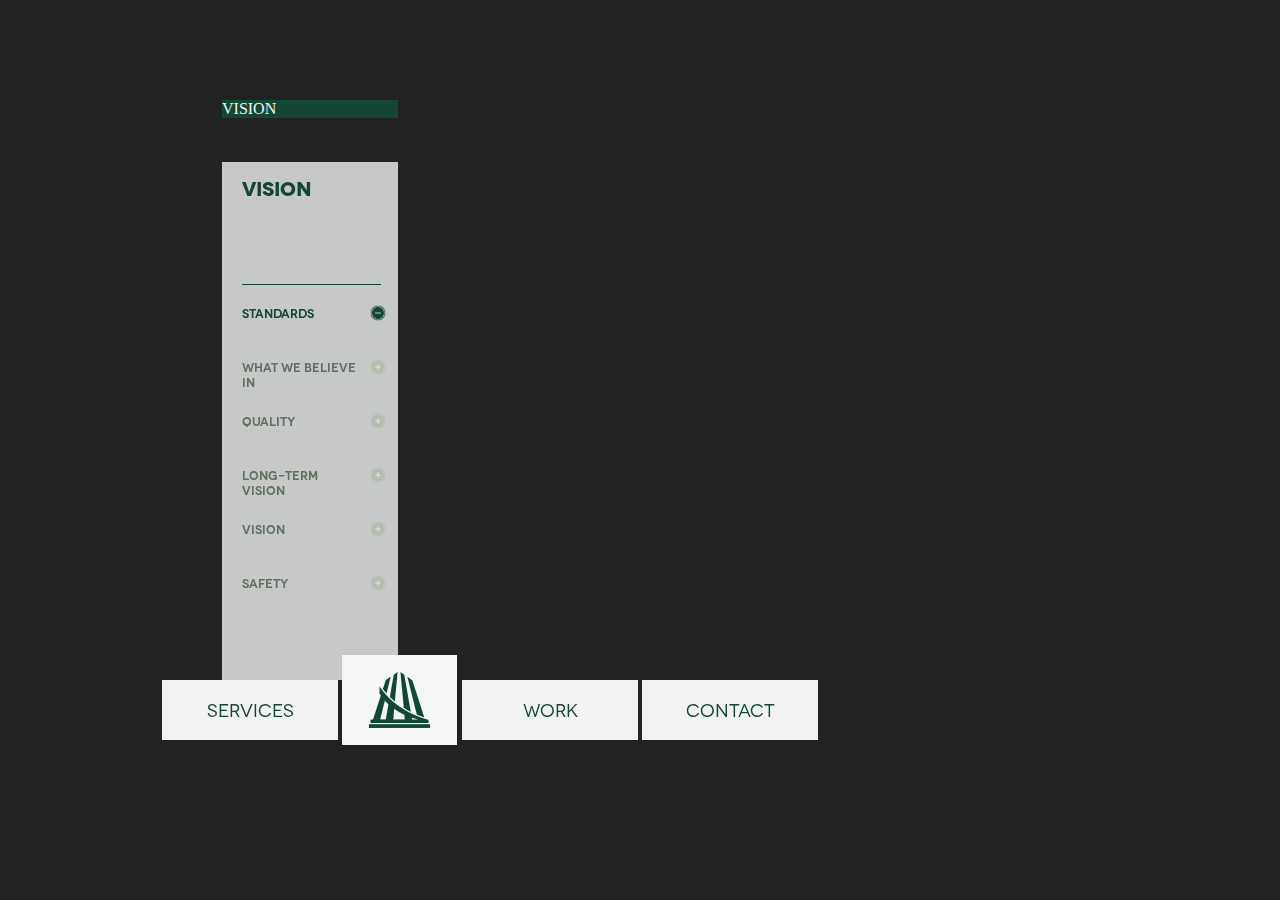
<file: vision.html>
<!DOCTYPE html>
<html xmlns="http://www.w3.org/1999/xhtml">
    <head>
        <meta http-equiv="Content-Type" content="text/html; charset=utf-8" />
            <title>ONE OAK | Vision</title>
            <!-- Meta Information -->    
        <meta charset="UTF-8" />
        <meta name="keywords" content="Toronto, construction, vision, design build, quality, contracting, standards, services, renovation, interiors, offices, commercial, Ontario, GTA, environmental">
        <meta name="description" content="One Oak Inc. is a full-service construction firm capable of delivering and executing renovations, interior fit-ups and new builds in the residential, commercial, retail and institutional sectors of the industry.">
        <meta name="author" content="ONMEDIA">      
            
            <link rel="stylesheet" type="text/css" href="css/style.css"/>
            <style>
                @font-face {
                    font-family: "Univers-Light";
                    src:url(fonts/UniversLTStd-Light.otf) format('opentype');            
                }                       
                @font-face {
                    font-family: "Univers-Regular";
                    src:url(fonts/UniversLTStd.otf) format('opentype');
                }
                @font-face {
                    font-family: "Univers-Bold";
                    src:url(fonts/UniversLTStd-Bold.otf) format('opentype');
                }
                @font-face {
                    font-family: "Novecento-Light";
                    src:url(fonts/Novecentowide-Light.otf) format('opentype');
                }
                @font-face {
                    font-family: "Novecento-Book";
                    src:url(fonts/Novecentowide-Book.otf) format('opentype');
                }
                @font-face {
                    font-family: "Novecento-Normal";
                    src:url(fonts/Novecentowide-Normal.otf) format('opentype');
                }
                @font-face {
                    font-family: "Novecento-DemBold";
                    src:url(fonts/Novecentowide-DemiBold.otf) format('opentype');
                }
                @font-face {
                    font-family: "Novecento-Bold";
                    src:url(fonts/Novecentowide-Bold.otf) format('opentype');
                }
            </style>
            <link rel="stylesheet" type="text/css" href="css/one_oak_grid.css">
            <script type="text/javascript" src="js/jquery.js"></script>
            <script type="text/javascript" src="js/jquery-ui.js"></script>
            <script type="text/javascript" src="js/oneoak.js"></script>
    </head>    
    <body>
        <div class="img-background"></div>
        <div class="container_16 main-box">
            <div class="grid_3 prefix_1 sidebar">
                <!-- left menu -->
                <div class="sidebar-inner" id="sidebar-vision" style="display:block;">
                    <div class="title">
                        <h1>VISION</h1>
                    </div>
                    <div class="grid_3 alpha omega btn" id="standards">
                        <div class="label active">STANDARDS</div>
                        <div class="circle-btn"><img width="16px" src="img/minus.png"/></div>
                    </div>     
                    <div class="grid_3 alpha omega btn" id="believe">
                        <div class="label inactive">WHAT WE BELIEVE IN</div>
                        <div class="circle-btn"><img width="16px" src="img/plus.png"/></div>
                    </div>
                    <div class="grid_3 alpha omega btn" id="quality">
                        <div class="label inactive">QUALITY</div>
                        <div class="circle-btn"><img width="16px" src="img/plus.png"/></div>
                    </div>  
                    <div class="grid_3 alpha omega btn" id="longterm">
                        <div class="label inactive">LONG-TERM VISION</div>
                        <div class="circle-btn"><img width="16px" src="img/plus.png"/></div>
                    </div>  
                    <div class="grid_3 alpha omega btn" id="vision">
                        <div class="label inactive">VISION</div>
                        <div class="circle-btn"><img width="16px" src="img/plus.png"/></div>
                    </div>  
                    <div class="grid_3 alpha omega btn" id="safety">
                        <div class="label inactive">SAFETY</div>
                        <div class="circle-btn"><img width="16px" src="img/plus.png"/></div>
                    </div>                 
                </div>
                <div class="sidebar-inner" id="sidebar-services" style="display:none;">
                    <div class="title">
                        <h1>SERVICES</h1>
                    </div>
                    <div class="grid_3 alpha omega btn" id="standards">
                        <div class="label active">PRE-CONSTRUCTION SERVICES</div>
                        <div class="circle-btn"><img width="16px" src="img/minus.png"/></div>
                    </div>     
                    <div class="grid_3 alpha omega btn" id="believe">
                        <div class="label inactive">WHAT WE BELIEVE IN</div>
                        <div class="circle-btn"><img width="16px" src="img/plus.png"/></div>
                    </div>
                    <div class="grid_3 alpha omega btn" id="quality">
                        <div class="label inactive">QUALITY</div>
                        <div class="circle-btn"><img width="16px" src="img/plus.png"/></div>
                    </div>  
                    <div class="grid_3 alpha omega btn" id="longterm">
                        <div class="label inactive">LONG-TERM VISION</div>
                        <div class="circle-btn"><img width="16px" src="img/plus.png"/></div>
                    </div>                
                </div>   
                <div class="sidebar-inner" id="sidebar-work" style="display:none;">
                    <div class="title">
                        <h1>WORK</h1>
                    </div>
                    <div class="grid_3 alpha omega btn" id="standards">
                        <div class="label active">LCBO</div>
                        <div class="circle-btn"><img width="16px" src="img/minus.png"/></div>
                    </div>     
                    <div class="grid_3 alpha omega btn" id="believe">
                        <div class="label inactive">WHAT WE BELIEVE IN</div>
                        <div class="circle-btn"><img width="16px" src="img/plus.png"/></div>
                    </div>
                    <div class="grid_3 alpha omega btn" id="quality">
                        <div class="label inactive">QUALITY</div>
                        <div class="circle-btn"><img width="16px" src="img/plus.png"/></div>
                    </div>  
                    <div class="grid_3 alpha omega btn" id="longterm">
                        <div class="label inactive">LONG-TERM VISION</div>
                        <div class="circle-btn"><img width="16px" src="img/plus.png"/></div>
                    </div>                
                </div>
                <div class="sidebar-inner" id="sidebar-contact" style="display:none;">
                    <div class="title">
                        <h1>CONTACT</h1>
                    </div>
                    <div class="grid_3 alpha omega btn" id="standards">
                        <div class="label active">RAHUL FARIA</div>
                        <div class="circle-btn"><img width="16px" src="img/minus.png"/></div>
                    </div>     
                    <div class="grid_3 alpha omega btn" id="believe">
                        <div class="label inactive">WHAT WE BELIEVE IN</div>
                        <div class="circle-btn"><img width="16px" src="img/plus.png"/></div>
                    </div>
                    <div class="grid_3 alpha omega btn" id="quality">
                        <div class="label inactive">QUALITY</div>
                        <div class="circle-btn"><img width="16px" src="img/plus.png"/></div>
                    </div>  
                    <div class="grid_3 alpha omega btn" id="longterm">
                        <div class="label inactive">LONG-TERM VISION</div>
                        <div class="circle-btn"><img width="16px" src="img/plus.png"/></div>
                    </div>                
                </div>               
                <div class="clear"></div>
                <div class="bottom">
                    <div class="vision-spacer"></div>
                    <div class="nav-btn-vision nav-btn-active" data-sidebar-target="#sidebar-vision">
                        VISION
                    </div>
                </div> 

            </div>

                <!-- right content -->    

            <div class="grid_11 prefix_1 right_content">
                <div class="grid_9 top_spacer" ></div>
                <div class="grid_9 body">
                    <div class="panel">
                        <div class="innerPanel">
                            <div id="standards">
                                <h2>STANDARDS</h2>
                                <p>At One Oak, we believe in delivering a quality product within the time constraints of any project. Our staff of qualified professionals ensure that every aspect of a project is performed to the highest level from our Site Superintendents implementing strict quality control measures for work performed on site to the Project Managers advising our clients on the various short and long terms goals.</p>
                                <p>Every project run by One Oak Inc., be it large or small, is given special emphasis to deliver a quality product on time.</p>
                            </div>              
                            <div id="believe" class="hidden">
                                <h2>WHAT WE BELIEVE IN</h2>
                                <p>Vision Ipsum is simply dummy text of the printing and typesetting industry. Lorem Ipsum has been the industry's standard dummy text ever since the 1500s, when an unknown printer took a galley of type and scrambled it to make a type specimen book.</p>
                                <p>It has survived not only five centuries, but also the leap into electronic typesetting, remaining essentially unchanged. It was popularised in the 1960s with the release of Letraset sheets containing Lorem Ipsum passages, and more recently with desktop publishing software like Aldus PageMaker including versions of Lorem Ipsum.</p>
                            </div>    
                            <div id="quality" class="hidden">
                                <h2>QUALITY</h2>
                                <p>Quality Ipsum is simply dummy text of the printing and typesetting industry. Lorem Ipsum has been the industry's standard dummy text ever since the 1500s, when an unknown printer took a galley of type and scrambled it to make a type specimen book.</p>
                                <p>It has survived not only five centuries, but also the leap into electronic typesetting, remaining essentially unchanged. It was popularised in the 1960s with the release of Letraset sheets containing Lorem Ipsum passages, and more recently with desktop publishing software like Aldus PageMaker including versions of Lorem Ipsum.</p>
                            </div>    
                            <div id="longterm" class="hidden">
                                <h2>LONG-TERM VISION</h2>
                                <p>Lorem Ipsum is simply dummy text of the printing and typesetting industry. Lorem Ipsum has been the industry's standard dummy text ever since the 1500s, when an unknown printer took a galley of type and scrambled it to make a type specimen book.</p>
                                <p>It has survived not only five centuries, but also the leap into electronic typesetting, remaining essentially unchanged. It was popularised in the 1960s with the release of Letraset sheets containing Lorem Ipsum passages, and more recently with desktop publishing software like Aldus PageMaker including versions of Lorem Ipsum.</p>
                            </div>    
                            <div id="vision" class="hidden">
                                <h2>VISION</h2>
                                <p>One Oak Inc. was created to bring quality, professionalism and client care to the industry. We believe handle every project with the utmost care and implement the highest of quality control standards with our staff of Project Managers and Site Superintendents through a collaborative work environment where the Client, Consultants, Subcontractors and One Oak Inc. all act as one team.</p>
                                <p>The usefulness of a construction firm that can handle your construction renovation or new build from start to finish while maintaining the delivery timeline and budget cannot be understated. At One Inc., we draw on our considerable construction experience to build your residential, commercial, institutional or retail project and bring it to fruition.</p>
                                <p>With the numerous relationships we have formed within the industry with not just Architects, Engineering firms and Interior Designers, but also the various specialized subcontractors required on any project, we are able to deliver on our vision.</p>
                            </div>
                            <div id="safety" class="hidden">
                                <h2>SAFETY</h2>
                                <p>One Oak Inc. is committed to maintain and exceed the Occupational Health &amp; Safety standards set out by Government and Industry on each and every project.</p>
                                <p>We achieve these safety standards by providing every representative of One Oak Inc. the adequate industry training and performing random on-site safety inspections. These inspections are carried out by a third party certified safety consultant to ensure not just that all the safety rules and regulations are being followed, but also a safe working environment for all the on-site contractors.</p>
                            </div>                
                        </div>
                    </div>
                </div>

                <div class="clear"></div>
                <div class="button_bar">
                    <div class="right-nav-space grid_3 pull_1 alpha">
                        <div class="nav-btn nav-btn-inactive" data-sidebar-target="#sidebar-services">
                            SERVICES
                        </div>
                    </div>
                    <div class="grid_2 pull_1 logo">
                        <a href="index.html"><img src="img/logo-middlepages.png"/></a>
                    </div>
                    <div class="right-nav-space grid_3 pull_1">
                        <div class="nav-btn nav-btn-inactive" data-sidebar-target="#sidebar-work">
                            WORK
                        </div>
                    </div>
                    <div class="right-nav-space grid_3 pull_1 omega">
                        <div class="nav-btn nav-btn-inactive" data-sidebar-target="#sidebar-contact">
                            CONTACT
                        </div>
                    </div>
                </div> 
            </div>
        </div>
        <!-- end .container_16 -->
    </body>
</html>
</file>
<file: css/style.css>
@charset "utf-8";
/* CSS Document */
body{
	margin:0;
	background-color: #222;
	height:100%;
}

.main-box {
	position:absolute;
	height: 580px;
	margin-top:-290px;
	right:0;
	left:0;
	bottom:0;
	top:50%;
}
.main-box-container{
	width:100%;
	height:100%;
	top:0;
	bottom:0;
	left:0;
	right:0;
}

a,
a:link,
a:visited,
a:focus {
	color: #222;
	text-decoration: none;
	outline:none;
}
a:hover{
	color:#444;
}

/*Palette*/
/* Dark green: #144733 */
/* Medium green: #5e7260 */
/* Light green: #b2bcaf */
/* Grey: #d0d2d3 */
/* Try Unsemantic grid system? http://unsemantic.com/ */

.title{
	height:122px;
	border-bottom:1px;
	margin:0px 20px 10px;
	width:79%;
	border-bottom:1px solid #144733;
}

.title h1 {
	position:absolute;
	font-family:"Novecento-Bold", Century Gothic, sans-serif;
	color:#144733;
	font-weight:normal;
	font-size:20px;
}

.nav-btn-active {
	background-color: #144733;
	color: #f2f2f2;
}

.nav-btn-inactive {
	background-color: #f2f2f2;
	color: #144733;
}

.nav-btn {
	left:0px;
	height: 35px;
	text-align: center;
	padding-top: 18px;
	padding-bottom:7px;
	bottom:0px;
	font-family:"Novecento-Normal", Century Gothic, sans-serif;
	font-size:18px;
	z-index: 1000;
	cursor:pointer;
	-webkit-touch-callout: none;
	-webkit-user-select: none;
	-khtml-user-select: none;
	-moz-user-select: none;
	-ms-user-select: none;
	user-select: none;
}


.right-nav-space{
	padding-top: 30px;
	margin-right:0px;
	margin-left:0px;
}

.img-background{	
	/*background-size: 100% 100%;*/
	background-size: cover;
	background-position: center center; 
	width:100%;
	height:100%;
/*	z-index: 0;*/
	position: fixed;
	repeat-y:no-repeat;
}

#background1{
	background-image:url(../img/oneoak-1.jpg);
}

#background2{
	background-image:url(../img/oneoak-2.jpg);
}

#background3{
	background-image:url(../img/oneoak-5.jpg);
}

#background4{
	background-image:url(../img/oneoak-11.jpg);
}

#loading {
	position: absolute;
	top: 0px;
	right: 0px;
	width: 70px;
	height: 20px;
	background-color: #222;
	color: white;
	text-align: center;
	font-family: 'Univers-Regular', Trebuchet, sans-serif;
}

.fluid_container {
	margin: 0 0;
	max-width: 1000px;
	width: 90%;
	height: 400px;
	padding-left: 33px;
	padding-top: 9px;
}

.index_panel{
	background-color:rgba(241, 242, 242, 0.6);
	text-align:center;
	padding: 50px 30px;
	/*padding-top: 60px;*/
	z-index: 1000;
	height:238px;
}

.index_panel p{
	font-family:"Univers-Regular", Trebuchet, sans-serif;
	font-size:15px;
	color:#222;
	z-index: 1000;
}

.index_panel p .bold{
	font-family:"Univers-Bold", Trebuchet, sans-serif;
}

.panel {
	background-color:rgba(241, 242, 242, 0.8);
	text-align:left;
	padding: 40px 20px 40px;
	z-index: 1000;
	height:230px;
	overflow: hidden;
	display:none;
}

.panel p{
	font-family:"Univers-Regular", Trebuchet, sans-serif;
	font-size:18px;
	color:#222;
	z-index: 1000;
}

.panel p .bold{
	font-family:"Univers-Bold", Trebuchet, sans-serif;
}

.panel h2 {
	font-family:"Novecento-Bold", Century Gothic, sans-serif;
	color:#144733;
	font-weight:normal;
	font-size:20px;	
}

.index {
	text-align:center;
}

.visible {
	display: block;
}

.hidden {
	display: none;
}

.innerPanel .panel_text {
	-webkit-transition: all 0.5s ease;
	-moz-transition: all 0.5s ease;
	-o-transition: all 0.5s ease;
	transition: all 0.5s ease;
}

.panel .center-image {
	text-align:center;
}
.innerPanel{
	border-top:1px solid #144733;
}

.innerPanel p {
	text-align:left;
	font-size:14px;
	line-height:17px;
}
.innerPanel h2 {
	font-size:16px;
}
.innerPanel ul, menu, dir {
	display: block;
	list-style-type: disc;
	-webkit-margin-before: 0px;
	-webkit-margin-after: 0px;
	-webkit-margin-start: 0px;
	-webkit-margin-end: 0px;
	-webkit-padding-start: 20px;
}
.innerPanel ul li{
	font-family:"Univers-Regular", Trebuchet, sans-serif;
	font-size:12px;
	padding:3px 0px;
}
.sidebar-parent {
	height:516px;
	/*padding-top: 0px;*/
	display: block;

	width: inherit;
	overflow: hidden;
	position: relative;
}

/*.sidebar{
	position:absolute;
}*/


.sidebar h2 {	
	padding-left:20px;
	font-family:"Novecento-Bold", Century Gothic, sans-serif;
	color:#144733;
	font-weight:normal;
	font-size:12px;	
}
.bottom {
	height: 60px;
	/*position:absolute;*/
	width: 176px;

	bottom: 0px;
	position: absolute;
}
.sidebar .btn {
	/*background-color:#fff;*/
	height:46px;
	margin-bottom: 8px;
	cursor: pointer;
	}

.sidebar .label {
	padding-top: 10px;
	padding-left:20px;
	font-family:"Novecento-DemBold", Century Gothic, sans-serif;
	font-weight:normal;
	font-size:12px;	
	float:left;
	width: 116px;
}

.sidebar .active {
	color: #144733;
}

.sidebar .inactive {
	color: #5e7260;
}

.sidebar-inner {
	background-color:rgba(241, 242, 242, 0.8);
	-webkit-touch-callout: none;
	-webkit-user-select: none;
	-khtml-user-select: none;
	-moz-user-select: none;
	-ms-user-select: none;
	user-select: none;
	display: block;

	bottom: 0px;

	width: inherit;
	height: 518px;
	  
	position: absolute; /*mandatory*/
	overflow: hidden;
}

.portfolio {
	height: 490px;
	background-color: rgba(100, 100, 100, 0.5);
	text-align: center;
}

#portfolio_panel{
	text-align: center;
}

/*.sidebar-full {
	margin-bottom: 0px;
}

.sidebar-minimized {
	margin-bottom: -520px;
}*/

.circle-btn {
	padding-top: 10px;
	padding-right: 12px;
	float:right;
}
#contact_info {
	position:relative;
	height:80px;
	margin-top:203px;
	padding-left:20px;
	float:left;
	width: 140px;
}
#contact_info h2{
	font-family:"Univers-Regular", Trebuchet, sans-serif;
	font-weight:normal;
	font-size:14px;	
	padding-left:0px;
	margin:15px 0px;
}
#contact_info p{
	font-family:"Univers-Light", Trebuchet, sans-serif;
	font-size:13px;	
	margin:2px 0px;
}
.right_content{
	height:inherit;
}
.right_content .top_spacer {
	height:80px;
}

.top_index_spacer{
	height: 94px;
}

.index_spacer {
	margin-top:93px;
}

.right_content .body {
	height:380px;
}

.right_content .button_bar {
	height:90px;
	width: inherit;

	bottom: 0px;
	
	position: absolute;
}

.logo a{
	border:none;
}

.right_content .button_bar .logo {
	margin-top:5px;
}

.panel .center-image {
	text-align:center;
}
@media (max-width:360px) and (orientation:portrait) {
	.main-box {
		padding-top:50%;
	}
}
</file>
<file: css/camera.css>
/**************************
*
*	GENERAL
*
**************************/
.camera_wrap a, .camera_wrap img, 
.camera_wrap ol, .camera_wrap ul, .camera_wrap li,
.camera_wrap table, .camera_wrap tbody, .camera_wrap tfoot, .camera_wrap thead, .camera_wrap tr, .camera_wrap th, .camera_wrap td
.camera_thumbs_wrap a, .camera_thumbs_wrap img, 
.camera_thumbs_wrap ol, .camera_thumbs_wrap ul, .camera_thumbs_wrap li,
.camera_thumbs_wrap table, .camera_thumbs_wrap tbody, .camera_thumbs_wrap tfoot, .camera_thumbs_wrap thead, .camera_thumbs_wrap tr, .camera_thumbs_wrap th, .camera_thumbs_wrap td {
	background: none;
	border: 0;
	font: inherit;
	font-size: 100%;
	margin: 0;
	padding: 0;
	vertical-align: baseline;
	list-style: none
}
.camera_wrap {
	display: none;
	float: left;
	position: relative;
	z-index: 0;
}
.camera_wrap img {
	max-width: none!important;
}
.camera_fakehover {
	height: 100%;
	min-height: 60px;
	position: relative;
	width: 100%;
	z-index: 1;
}
.camera_wrap {
	width: 100%;
}
.camera_src {
	display: none;
}
.cameraCont, .cameraContents {
	height: 100%;
	position: relative;
	width: 100%;
	z-index: 1;
}
.cameraSlide {
	bottom: 0;
	left: 0;
	position: absolute;
	right: 0;
	top: 0;
	width: 100%;
}
.cameraContent {
	bottom: 0;
	display: none;
	left: 0;
	position: absolute;
	right: 0;
	top: 0;
	width: 100%;
}
.camera_target {
	bottom: 0;
	height: 100%;
	left: 0;
	overflow: hidden;
	position: absolute;
	right: 0;
	text-align: left;
	top: 0;
	width: 100%;
	z-index: 0;
}
.camera_overlayer {
	bottom: 0;
	height: 100%;
	left: 0;
	overflow: hidden;
	position: absolute;
	right: 0;
	top: 0;
	width: 100%;
	z-index: 0;
}
.camera_target_content {
	bottom: 0;
	left: 0;
	overflow: hidden;
	position: absolute;
	right: 0;
	top: 0;
	z-index: 2;
}
.camera_target_content .camera_link {
    background: url(../img/camera/blank.gif);
	display: block;
	height: 100%;
	text-decoration: none;
}
.camera_loader {
    background: #fff url(../img/camera/camera-loader.gif) no-repeat center;
	background: rgba(255, 255, 255, 0.9) url(../img/camera/camera-loader.gif) no-repeat center;
	border: 1px solid #ffffff;
	-webkit-border-radius: 18px;
	-moz-border-radius: 18px;
	border-radius: 18px;
	height: 36px;
	left: 50%;
	overflow: hidden;
	position: absolute;
	margin: -18px 0 0 -18px;
	top: 50%;
	width: 36px;
	z-index: 3;
}
.camera_bar {
	bottom: 0;
	left: 0;
	overflow: hidden;
	position: absolute;
	right: 0;
	top: 0;
	z-index: 3;
}
.camera_thumbs_wrap.camera_left .camera_bar, .camera_thumbs_wrap.camera_right .camera_bar {
	height: 100%;
	position: absolute;
	width: auto;
}
.camera_thumbs_wrap.camera_bottom .camera_bar, .camera_thumbs_wrap.camera_top .camera_bar {
	height: auto;
	position: absolute;
	width: 100%;
}
.camera_nav_cont {
	height: 65px;
	overflow: hidden;
	position: absolute;
	right: 9px;
	top: 15px;
	width: 120px;
	z-index: 4;
}
.camera_caption {
	bottom: 0;
	display: block;
	position: absolute;
	width: 100%;
}
.camera_caption > div {
	padding: 10px 20px;
}
.camerarelative {
	overflow: hidden;
	position: relative;
}
.imgFake {
	cursor: pointer;
}
.camera_prevThumbs {
	bottom: 4px;
	cursor: pointer;
	left: 0;
	position: absolute;
	top: 4px;
	visibility: hidden;
	width: 30px;
	z-index: 10;
}
.camera_prevThumbs div {
	background: url(../img/camera/camera_skins.png) no-repeat -160px 0;
	display: block;
	height: 40px;
	margin-top: -20px;
	position: absolute;
	top: 50%;
	width: 30px;
}
.camera_nextThumbs {
	bottom: 4px;
	cursor: pointer;
	position: absolute;
	right: 0;
	top: 4px;
	visibility: hidden;
	width: 30px;
	z-index: 10;
}
.camera_nextThumbs div {
	background: url(../img/camera/camera_skins.png) no-repeat -190px 0;
	display: block;
	height: 40px;
	margin-top: -20px;
	position: absolute;
	top: 50%;
	width: 30px;
}
.camera_command_wrap .hideNav {
	display: none;
}
.camera_command_wrap {
	left: 0;
	position: relative;
	right:0;
	z-index: 4;
}
.camera_wrap .camera_pag .camera_pag_ul {
	list-style: none;
	margin: 0;
	padding: 0;
	text-align: right;
}
.camera_wrap .camera_pag .camera_pag_ul li {
	-webkit-border-radius: 8px;
	-moz-border-radius: 8px;
	border-radius: 8px;
	cursor: pointer;
	display: inline-block;
	height: 16px;
	margin: 20px 5px;
	position: relative;
	text-align: left;
	text-indent: -9999px;
	width: 16px;
}
.camera_commands_emboss .camera_pag .camera_pag_ul li {
	-moz-box-shadow:
		0px 1px 0px rgba(255,255,255,1),
		inset 0px 1px 1px rgba(0,0,0,0.2);
	-webkit-box-shadow:
		0px 1px 0px rgba(255,255,255,1),
		inset 0px 1px 1px rgba(0,0,0,0.2);
	box-shadow:
		0px 1px 0px rgba(255,255,255,1),
		inset 0px 1px 1px rgba(0,0,0,0.2);
}
.camera_wrap .camera_pag .camera_pag_ul li > span {
	-webkit-border-radius: 5px;
	-moz-border-radius: 5px;
	border-radius: 5px;
	height: 8px;
	left: 4px;
	overflow: hidden;
	position: absolute;
	top: 4px;
	width: 8px;
}
.camera_commands_emboss .camera_pag .camera_pag_ul li:hover > span {
	-moz-box-shadow:
		0px 1px 0px rgba(255,255,255,1),
		inset 0px 1px 1px rgba(0,0,0,0.2);
	-webkit-box-shadow:
		0px 1px 0px rgba(255,255,255,1),
		inset 0px 1px 1px rgba(0,0,0,0.2);
	box-shadow:
		0px 1px 0px rgba(255,255,255,1),
		inset 0px 1px 1px rgba(0,0,0,0.2);
}
.camera_wrap .camera_pag .camera_pag_ul li.cameracurrent > span {
	-moz-box-shadow: 0;
	-webkit-box-shadow: 0;
	box-shadow: 0;
}
.camera_pag_ul li img {
	display: none;
	position: absolute;
}
.camera_pag_ul .thumb_arrow {
    border-left: 4px solid transparent;
    border-right: 4px solid transparent;
    border-top: 4px solid;
	top: 0;
	left: 50%;
	margin-left: -4px;
	position: absolute;
}
.camera_prev, .camera_next, .camera_commands {
	cursor: pointer;
	height: 40px;
	margin-top: -20px;
	position: absolute;
	top: 50%;
	width: 40px;
	z-index: 2;
}
.camera_prev {
	left: 0;
}
.camera_prev > span {
	background: url(../img/camera/camera_skins.png) no-repeat 0 0;
	display: block;
	height: 40px;
	width: 40px;
}
.camera_next {
	right: 0;
}
.camera_next > span {
	background: url(../img/camera/camera_skins.png) no-repeat -40px 0;
	display: block;
	height: 40px;
	width: 40px;
}
.camera_commands {
	right: 41px;
}
.camera_commands > .camera_play {
	background: url(../img/camera/camera_skins.png) no-repeat -80px 0;
	height: 40px;
	width: 40px;
}
.camera_commands > .camera_stop {
	background: url(../img/camera/camera_skins.png) no-repeat -120px 0;
	display: block;
	height: 40px;
	width: 40px;
}
.camera_wrap .camera_pag .camera_pag_ul li {
	-webkit-border-radius: 8px;
	-moz-border-radius: 8px;
	border-radius: 8px;
	cursor: pointer;
	display: inline-block;
	height: 16px;
	margin: 20px 5px;
	position: relative;
	text-indent: -9999px;
	width: 16px;
}
.camera_thumbs_cont {
	-webkit-border-bottom-right-radius: 0px;
	-webkit-border-bottom-left-radius: 0px;
	-moz-border-radius-bottomright: 0px;
	-moz-border-radius-bottomleft: 0px;
	border-bottom-right-radius: 0px;
	border-bottom-left-radius: 0px;
	overflow: hidden;
	position: relative;
	width: 100%;
}
.camera_commands_emboss .camera_thumbs_cont {
	-moz-box-shadow:
		0px 1px 0px rgba(255,255,255,1),
		inset 0px 1px 1px rgba(0,0,0,0.2);
	-webkit-box-shadow:
		0px 1px 0px rgba(255,255,255,1),
		inset 0px 1px 1px rgba(0,0,0,0.2);
	box-shadow:
		0px 1px 0px rgba(255,255,255,1),
		inset 0px 1px 1px rgba(0,0,0,0.2);
}
.camera_thumbs_cont > div {
	float: left;
	width: 100%;
}
.camera_thumbs_cont ul {
	overflow: hidden;
	padding: 3px 4px 8px;
	position: relative;
	text-align: center;
}
.camera_thumbs_cont ul li {
	display: inline;
	padding: 0 4px;
}
.camera_thumbs_cont ul li > img {
	border: 1px solid;
	cursor: pointer;
	margin-top: 5px;
	vertical-align:bottom;
}
.camera_clear {
	display: block;
	clear: both;
}
.showIt {
	display: none;
}
.camera_clear {
	clear: both;
	display: block;
	height: 1px;
	margin: -1px 0 25px;
	position: relative;
}
/**************************
*
*	COLORS & SKINS
*
**************************/
.pattern_1 .camera_overlayer {
	background: url(../img/camera/patterns/overlay1.png) repeat;
}
.pattern_2 .camera_overlayer {
	background: url(../img/camera/patterns/overlay2.png) repeat;
}
.pattern_3 .camera_overlayer {
	background: url(../img/camera/patterns/overlay3.png) repeat;
}
.pattern_4 .camera_overlayer {
	background: url(../img/camera/patterns/overlay4.png) repeat;
}
.pattern_5 .camera_overlayer {
	background: url(../img/camera/patterns/overlay5.png) repeat;
}
.pattern_6 .camera_overlayer {
	background: url(../img/camera/patterns/overlay6.png) repeat;
}
.pattern_7 .camera_overlayer {
	background: url(../img/camera/patterns/overlay7.png) repeat;
}
.pattern_8 .camera_overlayer {
	background: url(../img/camera/patterns/overlay8.png) repeat;
}
.pattern_9 .camera_overlayer {
	background: url(../img/camera/patterns/overlay9.png) repeat;
}
.pattern_10 .camera_overlayer {
	background: url(../img/camera/patterns/overlay10.png) repeat;
}
.camera_caption {
	color: #fff;
}
.camera_caption > div {
	background: #000;
	background: rgba(0, 0, 0, 0.8);
}
.camera_wrap .camera_pag .camera_pag_ul li {
	background: #b7b7b7;
}
.camera_wrap .camera_pag .camera_pag_ul li:hover > span {
	background: #b7b7b7;
}
.camera_wrap .camera_pag .camera_pag_ul li.cameracurrent > span {
	background: #434648;
}
.camera_pag_ul li img {
	border: 4px solid #e6e6e6;
	-moz-box-shadow: 0px 3px 6px rgba(0,0,0,.5);
	-webkit-box-shadow: 0px 3px 6px rgba(0,0,0,.5);
	box-shadow: 0px 3px 6px rgba(0,0,0,.5);
}
.camera_pag_ul .thumb_arrow {
    border-top-color: #e6e6e6;
}
.camera_prevThumbs, .camera_nextThumbs, .camera_prev, .camera_next, .camera_commands, .camera_thumbs_cont {
	background: #d8d8d8;
	background: rgba(216, 216, 216, 0.85);
}
.camera_wrap .camera_pag .camera_pag_ul li {
	background: #b7b7b7;
}
.camera_thumbs_cont ul li > img {
	border-color: 1px solid #000;
}
/*AMBER SKIN*/
.camera_amber_skin .camera_prevThumbs div {
	background-position: -160px -160px;
}
.camera_amber_skin .camera_nextThumbs div {
	background-position: -190px -160px;
}
.camera_amber_skin .camera_prev > span {
	background-position: 0 -160px;
}
.camera_amber_skin .camera_next > span {
	background-position: -40px -160px;
}
.camera_amber_skin .camera_commands > .camera_play {
	background-position: -80px -160px;
}
.camera_amber_skin .camera_commands > .camera_stop {
	background-position: -120px -160px;
}
/*ASH SKIN*/
.camera_ash_skin .camera_prevThumbs div {
	background-position: -160px -200px;
}
.camera_ash_skin .camera_nextThumbs div {
	background-position: -190px -200px;
}
.camera_ash_skin .camera_prev > span {
	background-position: 0 -200px;
}
.camera_ash_skin .camera_next > span {
	background-position: -40px -200px;
}
.camera_ash_skin .camera_commands > .camera_play {
	background-position: -80px -200px;
}
.camera_ash_skin .camera_commands > .camera_stop {
	background-position: -120px -200px;
}
/*AZURE SKIN*/
.camera_azure_skin .camera_prevThumbs div {
	background-position: -160px -240px;
}
.camera_azure_skin .camera_nextThumbs div {
	background-position: -190px -240px;
}
.camera_azure_skin .camera_prev > span {
	background-position: 0 -240px;
}
.camera_azure_skin .camera_next > span {
	background-position: -40px -240px;
}
.camera_azure_skin .camera_commands > .camera_play {
	background-position: -80px -240px;
}
.camera_azure_skin .camera_commands > .camera_stop {
	background-position: -120px -240px;
}
/*BEIGE SKIN*/
.camera_beige_skin .camera_prevThumbs div {
	background-position: -160px -120px;
}
.camera_beige_skin .camera_nextThumbs div {
	background-position: -190px -120px;
}
.camera_beige_skin .camera_prev > span {
	background-position: 0 -120px;
}
.camera_beige_skin .camera_next > span {
	background-position: -40px -120px;
}
.camera_beige_skin .camera_commands > .camera_play {
	background-position: -80px -120px;
}
.camera_beige_skin .camera_commands > .camera_stop {
	background-position: -120px -120px;
}
/*BLACK SKIN*/
.camera_black_skin .camera_prevThumbs div {
	background-position: -160px -40px;
}
.camera_black_skin .camera_nextThumbs div {
	background-position: -190px -40px;
}
.camera_black_skin .camera_prev > span {
	background-position: 0 -40px;
}
.camera_black_skin .camera_next > span {
	background-position: -40px -40px;
}
.camera_black_skin .camera_commands > .camera_play {
	background-position: -80px -40px;
}
.camera_black_skin .camera_commands > .camera_stop {
	background-position: -120px -40px;
}
/*BLUE SKIN*/
.camera_blue_skin .camera_prevThumbs div {
	background-position: -160px -280px;
}
.camera_blue_skin .camera_nextThumbs div {
	background-position: -190px -280px;
}
.camera_blue_skin .camera_prev > span {
	background-position: 0 -280px;
}
.camera_blue_skin .camera_next > span {
	background-position: -40px -280px;
}
.camera_blue_skin .camera_commands > .camera_play {
	background-position: -80px -280px;
}
.camera_blue_skin .camera_commands > .camera_stop {
	background-position: -120px -280px;
}
/*BROWN SKIN*/
.camera_brown_skin .camera_prevThumbs div {
	background-position: -160px -320px;
}
.camera_brown_skin .camera_nextThumbs div {
	background-position: -190px -320px;
}
.camera_brown_skin .camera_prev > span {
	background-position: 0 -320px;
}
.camera_brown_skin .camera_next > span {
	background-position: -40px -320px;
}
.camera_brown_skin .camera_commands > .camera_play {
	background-position: -80px -320px;
}
.camera_brown_skin .camera_commands > .camera_stop {
	background-position: -120px -320px;
}
/*BURGUNDY SKIN*/
.camera_burgundy_skin .camera_prevThumbs div {
	background-position: -160px -360px;
}
.camera_burgundy_skin .camera_nextThumbs div {
	background-position: -190px -360px;
}
.camera_burgundy_skin .camera_prev > span {
	background-position: 0 -360px;
}
.camera_burgundy_skin .camera_next > span {
	background-position: -40px -360px;
}
.camera_burgundy_skin .camera_commands > .camera_play {
	background-position: -80px -360px;
}
.camera_burgundy_skin .camera_commands > .camera_stop {
	background-position: -120px -360px;
}
/*CHARCOAL SKIN*/
.camera_charcoal_skin .camera_prevThumbs div {
	background-position: -160px -400px;
}
.camera_charcoal_skin .camera_nextThumbs div {
	background-position: -190px -400px;
}
.camera_charcoal_skin .camera_prev > span {
	background-position: 0 -400px;
}
.camera_charcoal_skin .camera_next > span {
	background-position: -40px -400px;
}
.camera_charcoal_skin .camera_commands > .camera_play {
	background-position: -80px -400px;
}
.camera_charcoal_skin .camera_commands > .camera_stop {
	background-position: -120px -400px;
}
/*CHOCOLATE SKIN*/
.camera_chocolate_skin .camera_prevThumbs div {
	background-position: -160px -440px;
}
.camera_chocolate_skin .camera_nextThumbs div {
	background-position: -190px -440px;
}
.camera_chocolate_skin .camera_prev > span {
	background-position: 0 -440px;
}
.camera_chocolate_skin .camera_next > span {
	background-position: -40px -440px;
}
.camera_chocolate_skin .camera_commands > .camera_play {
	background-position: -80px -440px;
}
.camera_chocolate_skin .camera_commands > .camera_stop {
	background-position: -120px -440px	;
}
/*COFFEE SKIN*/
.camera_coffee_skin .camera_prevThumbs div {
	background-position: -160px -480px;
}
.camera_coffee_skin .camera_nextThumbs div {
	background-position: -190px -480px;
}
.camera_coffee_skin .camera_prev > span {
	background-position: 0 -480px;
}
.camera_coffee_skin .camera_next > span {
	background-position: -40px -480px;
}
.camera_coffee_skin .camera_commands > .camera_play {
	background-position: -80px -480px;
}
.camera_coffee_skin .camera_commands > .camera_stop {
	background-position: -120px -480px	;
}
/*CYAN SKIN*/
.camera_cyan_skin .camera_prevThumbs div {
	background-position: -160px -520px;
}
.camera_cyan_skin .camera_nextThumbs div {
	background-position: -190px -520px;
}
.camera_cyan_skin .camera_prev > span {
	background-position: 0 -520px;
}
.camera_cyan_skin .camera_next > span {
	background-position: -40px -520px;
}
.camera_cyan_skin .camera_commands > .camera_play {
	background-position: -80px -520px;
}
.camera_cyan_skin .camera_commands > .camera_stop {
	background-position: -120px -520px	;
}
/*FUCHSIA SKIN*/
.camera_fuchsia_skin .camera_prevThumbs div {
	background-position: -160px -560px;
}
.camera_fuchsia_skin .camera_nextThumbs div {
	background-position: -190px -560px;
}
.camera_fuchsia_skin .camera_prev > span {
	background-position: 0 -560px;
}
.camera_fuchsia_skin .camera_next > span {
	background-position: -40px -560px;
}
.camera_fuchsia_skin .camera_commands > .camera_play {
	background-position: -80px -560px;
}
.camera_fuchsia_skin .camera_commands > .camera_stop {
	background-position: -120px -560px	;
}
/*GOLD SKIN*/
.camera_gold_skin .camera_prevThumbs div {
	background-position: -160px -600px;
}
.camera_gold_skin .camera_nextThumbs div {
	background-position: -190px -600px;
}
.camera_gold_skin .camera_prev > span {
	background-position: 0 -600px;
}
.camera_gold_skin .camera_next > span {
	background-position: -40px -600px;
}
.camera_gold_skin .camera_commands > .camera_play {
	background-position: -80px -600px;
}
.camera_gold_skin .camera_commands > .camera_stop {
	background-position: -120px -600px	;
}
/*GREEN SKIN*/
.camera_green_skin .camera_prevThumbs div {
	background-position: -160px -640px;
}
.camera_green_skin .camera_nextThumbs div {
	background-position: -190px -640px;
}
.camera_green_skin .camera_prev > span {
	background-position: 0 -640px;
}
.camera_green_skin .camera_next > span {
	background-position: -40px -640px;
}
.camera_green_skin .camera_commands > .camera_play {
	background-position: -80px -640px;
}
.camera_green_skin .camera_commands > .camera_stop {
	background-position: -120px -640px	;
}
/*GREY SKIN*/
.camera_grey_skin .camera_prevThumbs div {
	background-position: -160px -680px;
}
.camera_grey_skin .camera_nextThumbs div {
	background-position: -190px -680px;
}
.camera_grey_skin .camera_prev > span {
	background-position: 0 -680px;
}
.camera_grey_skin .camera_next > span {
	background-position: -40px -680px;
}
.camera_grey_skin .camera_commands > .camera_play {
	background-position: -80px -680px;
}
.camera_grey_skin .camera_commands > .camera_stop {
	background-position: -120px -680px	;
}
/*INDIGO SKIN*/
.camera_indigo_skin .camera_prevThumbs div {
	background-position: -160px -720px;
}
.camera_indigo_skin .camera_nextThumbs div {
	background-position: -190px -720px;
}
.camera_indigo_skin .camera_prev > span {
	background-position: 0 -720px;
}
.camera_indigo_skin .camera_next > span {
	background-position: -40px -720px;
}
.camera_indigo_skin .camera_commands > .camera_play {
	background-position: -80px -720px;
}
.camera_indigo_skin .camera_commands > .camera_stop {
	background-position: -120px -720px	;
}
/*KHAKI SKIN*/
.camera_khaki_skin .camera_prevThumbs div {
	background-position: -160px -760px;
}
.camera_khaki_skin .camera_nextThumbs div {
	background-position: -190px -760px;
}
.camera_khaki_skin .camera_prev > span {
	background-position: 0 -760px;
}
.camera_khaki_skin .camera_next > span {
	background-position: -40px -760px;
}
.camera_khaki_skin .camera_commands > .camera_play {
	background-position: -80px -760px;
}
.camera_khaki_skin .camera_commands > .camera_stop {
	background-position: -120px -760px	;
}
/*LIME SKIN*/
.camera_lime_skin .camera_prevThumbs div {
	background-position: -160px -800px;
}
.camera_lime_skin .camera_nextThumbs div {
	background-position: -190px -800px;
}
.camera_lime_skin .camera_prev > span {
	background-position: 0 -800px;
}
.camera_lime_skin .camera_next > span {
	background-position: -40px -800px;
}
.camera_lime_skin .camera_commands > .camera_play {
	background-position: -80px -800px;
}
.camera_lime_skin .camera_commands > .camera_stop {
	background-position: -120px -800px	;
}
/*MAGENTA SKIN*/
.camera_magenta_skin .camera_prevThumbs div {
	background-position: -160px -840px;
}
.camera_magenta_skin .camera_nextThumbs div {
	background-position: -190px -840px;
}
.camera_magenta_skin .camera_prev > span {
	background-position: 0 -840px;
}
.camera_magenta_skin .camera_next > span {
	background-position: -40px -840px;
}
.camera_magenta_skin .camera_commands > .camera_play {
	background-position: -80px -840px;
}
.camera_magenta_skin .camera_commands > .camera_stop {
	background-position: -120px -840px	;
}
/*MAROON SKIN*/
.camera_maroon_skin .camera_prevThumbs div {
	background-position: -160px -880px;
}
.camera_maroon_skin .camera_nextThumbs div {
	background-position: -190px -880px;
}
.camera_maroon_skin .camera_prev > span {
	background-position: 0 -880px;
}
.camera_maroon_skin .camera_next > span {
	background-position: -40px -880px;
}
.camera_maroon_skin .camera_commands > .camera_play {
	background-position: -80px -880px;
}
.camera_maroon_skin .camera_commands > .camera_stop {
	background-position: -120px -880px	;
}
/*ORANGE SKIN*/
.camera_orange_skin .camera_prevThumbs div {
	background-position: -160px -920px;
}
.camera_orange_skin .camera_nextThumbs div {
	background-position: -190px -920px;
}
.camera_orange_skin .camera_prev > span {
	background-position: 0 -920px;
}
.camera_orange_skin .camera_next > span {
	background-position: -40px -920px;
}
.camera_orange_skin .camera_commands > .camera_play {
	background-position: -80px -920px;
}
.camera_orange_skin .camera_commands > .camera_stop {
	background-position: -120px -920px	;
}
/*OLIVE SKIN*/
.camera_olive_skin .camera_prevThumbs div {
	background-position: -160px -1080px;
}
.camera_olive_skin .camera_nextThumbs div {
	background-position: -190px -1080px;
}
.camera_olive_skin .camera_prev > span {
	background-position: 0 -1080px;
}
.camera_olive_skin .camera_next > span {
	background-position: -40px -1080px;
}
.camera_olive_skin .camera_commands > .camera_play {
	background-position: -80px -1080px;
}
.camera_olive_skin .camera_commands > .camera_stop {
	background-position: -120px -1080px	;
}
/*PINK SKIN*/
.camera_pink_skin .camera_prevThumbs div {
	background-position: -160px -960px;
}
.camera_pink_skin .camera_nextThumbs div {
	background-position: -190px -960px;
}
.camera_pink_skin .camera_prev > span {
	background-position: 0 -960px;
}
.camera_pink_skin .camera_next > span {
	background-position: -40px -960px;
}
.camera_pink_skin .camera_commands > .camera_play {
	background-position: -80px -960px;
}
.camera_pink_skin .camera_commands > .camera_stop {
	background-position: -120px -960px	;
}
/*PISTACHIO SKIN*/
.camera_pistachio_skin .camera_prevThumbs div {
	background-position: -160px -1040px;
}
.camera_pistachio_skin .camera_nextThumbs div {
	background-position: -190px -1040px;
}
.camera_pistachio_skin .camera_prev > span {
	background-position: 0 -1040px;
}
.camera_pistachio_skin .camera_next > span {
	background-position: -40px -1040px;
}
.camera_pistachio_skin .camera_commands > .camera_play {
	background-position: -80px -1040px;
}
.camera_pistachio_skin .camera_commands > .camera_stop {
	background-position: -120px -1040px	;
}
/*PINK SKIN*/
.camera_pink_skin .camera_prevThumbs div {
	background-position: -160px -80px;
}
.camera_pink_skin .camera_nextThumbs div {
	background-position: -190px -80px;
}
.camera_pink_skin .camera_prev > span {
	background-position: 0 -80px;
}
.camera_pink_skin .camera_next > span {
	background-position: -40px -80px;
}
.camera_pink_skin .camera_commands > .camera_play {
	background-position: -80px -80px;
}
.camera_pink_skin .camera_commands > .camera_stop {
	background-position: -120px -80px;
}
/*RED SKIN*/
.camera_red_skin .camera_prevThumbs div {
	background-position: -160px -1000px;
}
.camera_red_skin .camera_nextThumbs div {
	background-position: -190px -1000px;
}
.camera_red_skin .camera_prev > span {
	background-position: 0 -1000px;
}
.camera_red_skin .camera_next > span {
	background-position: -40px -1000px;
}
.camera_red_skin .camera_commands > .camera_play {
	background-position: -80px -1000px;
}
.camera_red_skin .camera_commands > .camera_stop {
	background-position: -120px -1000px	;
}
/*TANGERINE SKIN*/
.camera_tangerine_skin .camera_prevThumbs div {
	background-position: -160px -1120px;
}
.camera_tangerine_skin .camera_nextThumbs div {
	background-position: -190px -1120px;
}
.camera_tangerine_skin .camera_prev > span {
	background-position: 0 -1120px;
}
.camera_tangerine_skin .camera_next > span {
	background-position: -40px -1120px;
}
.camera_tangerine_skin .camera_commands > .camera_play {
	background-position: -80px -1120px;
}
.camera_tangerine_skin .camera_commands > .camera_stop {
	background-position: -120px -1120px	;
}
/*TURQUOISE SKIN*/
.camera_turquoise_skin .camera_prevThumbs div {
	background-position: -160px -1160px;
}
.camera_turquoise_skin .camera_nextThumbs div {
	background-position: -190px -1160px;
}
.camera_turquoise_skin .camera_prev > span {
	background-position: 0 -1160px;
}
.camera_turquoise_skin .camera_next > span {
	background-position: -40px -1160px;
}
.camera_turquoise_skin .camera_commands > .camera_play {
	background-position: -80px -1160px;
}
.camera_turquoise_skin .camera_commands > .camera_stop {
	background-position: -120px -1160px	;
}
/*VIOLET SKIN*/
.camera_violet_skin .camera_prevThumbs div {
	background-position: -160px -1200px;
}
.camera_violet_skin .camera_nextThumbs div {
	background-position: -190px -1200px;
}
.camera_violet_skin .camera_prev > span {
	background-position: 0 -1200px;
}
.camera_violet_skin .camera_next > span {
	background-position: -40px -1200px;
}
.camera_violet_skin .camera_commands > .camera_play {
	background-position: -80px -1200px;
}
.camera_violet_skin .camera_commands > .camera_stop {
	background-position: -120px -1200px	;
}
/*WHITE SKIN*/
.camera_white_skin .camera_prevThumbs div {
	background-position: -160px -80px;
}
.camera_white_skin .camera_nextThumbs div {
	background-position: -190px -80px;
}
.camera_white_skin .camera_prev > span {
	background-position: 0 -80px;
}
.camera_white_skin .camera_next > span {
	background-position: -40px -80px;
}
.camera_white_skin .camera_commands > .camera_play {
	background-position: -80px -80px;
}
.camera_white_skin .camera_commands > .camera_stop {
	background-position: -120px -80px;
}
/*YELLOW SKIN*/
.camera_yellow_skin .camera_prevThumbs div {
	background-position: -160px -1240px;
}
.camera_yellow_skin .camera_nextThumbs div {
	background-position: -190px -1240px;
}
.camera_yellow_skin .camera_prev > span {
	background-position: 0 -1240px;
}
.camera_yellow_skin .camera_next > span {
	background-position: -40px -1240px;
}
.camera_yellow_skin .camera_commands > .camera_play {
	background-position: -80px -1240px;
}
.camera_yellow_skin .camera_commands > .camera_stop {
	background-position: -120px -1240px	;
}
</file>
<file: css/one_oak_grid.css>
/*
	Variable Grid System.
	Learn more ~ http://www.spry-soft.com/grids/
	Based on 960 Grid System - http://960.gs/

	Licensed under GPL and MIT.
*/

/*
  Forces backgrounds to span full width,
  even if there is horizontal scrolling.
  Increase this if your layout is wider.

  Note: IE6 works fine without this fix.
*/

body {
  min-width: 960px;
}

/* Containers
----------------------------------------------------------------------------------------------------*/
.container_16 {
	margin-left: auto;
	margin-right: auto;
	width: 960px;
}

/* Grid >> Global
----------------------------------------------------------------------------------------------------*/


.grid_1,
.grid_2,
.grid_3,
.grid_4,
.grid_5,
.grid_6,
.grid_7,
.grid_8,
.grid_9,
.grid_10,
.grid_11,
.grid_12,
.grid_13,
.grid_14,
.grid_15,
.grid_16 {
	display:inline;
	float: left;
	position: relative;
	margin-left: 2px;
	margin-right: 2px;
}



.push_1, .pull_1,
.push_2, .pull_2,
.push_3, .pull_3,
.push_4, .pull_4,
.push_5, .pull_5,
.push_6, .pull_6,
.push_7, .pull_7,
.push_8, .pull_8,
.push_9, .pull_9,
.push_10, .pull_10,
.push_11, .pull_11,
.push_12, .pull_12,
.push_13, .pull_13,
.push_14, .pull_14,
.push_15, .pull_15,
.push_16, .pull_16 {
	position:relative;
}


/* Grid >> Children (Alpha ~ First, Omega ~ Last)
----------------------------------------------------------------------------------------------------*/

.alpha {
	margin-left: 0;
}

.omega {
	margin-right: 0;
}

/* Grid >> 16 Columns
----------------------------------------------------------------------------------------------------*/


.container_16 .grid_1 {
	width:56px;
}

.container_16 .grid_2 {
	width:116px;
}

.container_16 .grid_3 {
	width:176px;
}

.container_16 .grid_4 {
	width:236px;
}

.container_16 .grid_5 {
	width:296px;
}

.container_16 .grid_6 {
	width:356px;
}

.container_16 .grid_7 {
	width:416px;
}

.container_16 .grid_8 {
	width:476px;
}

.container_16 .grid_9 {
	width:536px;
}

.container_16 .grid_10 {
	width:596px;
}

.container_16 .grid_11 {
	width:656px;
}

.container_16 .grid_12 {
	width:716px;
}

.container_16 .grid_13 {
	width:776px;
}

.container_16 .grid_14 {
	width:836px;
}

.container_16 .grid_15 {
	width:896px;
}

.container_16 .grid_16 {
	width:956px;
}




/* Prefix Extra Space >> 16 Columns
----------------------------------------------------------------------------------------------------*/


.container_16 .prefix_1 {
	padding-left:60px;
}

.container_16 .prefix_2 {
	padding-left:120px;
}

.container_16 .prefix_3 {
	padding-left:180px;
}

.container_16 .prefix_4 {
	padding-left:240px;
}

.container_16 .prefix_5 {
	padding-left:300px;
}

.container_16 .prefix_6 {
	padding-left:360px;
}

.container_16 .prefix_7 {
	padding-left:420px;
}

.container_16 .prefix_8 {
	padding-left:480px;
}

.container_16 .prefix_9 {
	padding-left:540px;
}

.container_16 .prefix_10 {
	padding-left:600px;
}

.container_16 .prefix_11 {
	padding-left:660px;
}

.container_16 .prefix_12 {
	padding-left:720px;
}

.container_16 .prefix_13 {
	padding-left:780px;
}

.container_16 .prefix_14 {
	padding-left:840px;
}

.container_16 .prefix_15 {
	padding-left:900px;
}



/* Suffix Extra Space >> 16 Columns
----------------------------------------------------------------------------------------------------*/


.container_16 .suffix_1 {
	padding-right:60px;
}

.container_16 .suffix_2 {
	padding-right:120px;
}

.container_16 .suffix_3 {
	padding-right:180px;
}

.container_16 .suffix_4 {
	padding-right:240px;
}

.container_16 .suffix_5 {
	padding-right:300px;
}

.container_16 .suffix_6 {
	padding-right:360px;
}

.container_16 .suffix_7 {
	padding-right:420px;
}

.container_16 .suffix_8 {
	padding-right:480px;
}

.container_16 .suffix_9 {
	padding-right:540px;
}

.container_16 .suffix_10 {
	padding-right:600px;
}

.container_16 .suffix_11 {
	padding-right:660px;
}

.container_16 .suffix_12 {
	padding-right:720px;
}

.container_16 .suffix_13 {
	padding-right:780px;
}

.container_16 .suffix_14 {
	padding-right:840px;
}

.container_16 .suffix_15 {
	padding-right:900px;
}



/* Push Space >> 16 Columns
----------------------------------------------------------------------------------------------------*/


.container_16 .push_1 {
	left:60px;
}

.container_16 .push_2 {
	left:120px;
}

.container_16 .push_3 {
	left:180px;
}

.container_16 .push_4 {
	left:240px;
}

.container_16 .push_5 {
	left:300px;
}

.container_16 .push_6 {
	left:360px;
}

.container_16 .push_7 {
	left:420px;
}

.container_16 .push_8 {
	left:480px;
}

.container_16 .push_9 {
	left:540px;
}

.container_16 .push_10 {
	left:600px;
}

.container_16 .push_11 {
	left:660px;
}

.container_16 .push_12 {
	left:720px;
}

.container_16 .push_13 {
	left:780px;
}

.container_16 .push_14 {
	left:840px;
}

.container_16 .push_15 {
	left:900px;
}



/* Pull Space >> 16 Columns
----------------------------------------------------------------------------------------------------*/


.container_16 .pull_1 {
	left:-60px;
}

.container_16 .pull_2 {
	left:-120px;
}

.container_16 .pull_3 {
	left:-180px;
}

.container_16 .pull_4 {
	left:-240px;
}

.container_16 .pull_5 {
	left:-300px;
}

.container_16 .pull_6 {
	left:-360px;
}

.container_16 .pull_7 {
	left:-420px;
}

.container_16 .pull_8 {
	left:-480px;
}

.container_16 .pull_9 {
	left:-540px;
}

.container_16 .pull_10 {
	left:-600px;
}

.container_16 .pull_11 {
	left:-660px;
}

.container_16 .pull_12 {
	left:-720px;
}

.container_16 .pull_13 {
	left:-780px;
}

.container_16 .pull_14 {
	left:-840px;
}

.container_16 .pull_15 {
	left:-900px;
}




/* `Clear Floated Elements
----------------------------------------------------------------------------------------------------*/

/* http://sonspring.com/journal/clearing-floats */

.clear {
  clear: both;
  display: block;
  overflow: hidden;
  visibility: hidden;
  width: 0;
  height: 0;
}

/* http://www.yuiblog.com/blog/2010/09/27/clearfix-reloaded-overflowhidden-demystified */

.clearfix:before,
.clearfix:after {
  content: '\0020';
  display: block;
  overflow: hidden;
  visibility: hidden;
  width: 0;
  height: 0;
}

.clearfix:after {
  clear: both;
}

/*
  The following zoom:1 rule is specifically for IE6 + IE7.
  Move to separate stylesheet if invalid CSS is a problem.
*/

.clearfix {
  zoom: 1;
}
</file>
<file: splash/assets/css/style.css>
@charset "utf-8";
/* CSS Document */
body{
	margin:0px;
	padding:0px;
}
a,
a:link,
a:visited,
a:focus {
	color: #222;
	text-decoration: none;
	outline:none;
}
a:hover{
	color:#444;
}
#page {
	background-image:url(../img/construction.jpg);
	background-size: cover;
	background-position: center bottom; 
	background-scroll:scroll;
	background-attachment:fixed;
	width:100%;
	height:100%;
	position: absolute;
	overflow-y:auto;
}
#panel {
	display:block;
	position:relative;
	width:48%;
	min-width:300px;
	margin-left:auto;
	margin-right:auto;
	margin-top:5%;
	height:75%;
	min-height:540px;
	background-color:rgba(208, 210, 211, 0.3);
}
#panel p{
	font-family:"Univers-Regular", Trebuchet, sans-serif;
	text-align:center;
	font-size:20px;
	margin-top:5px;
	margin-bottom:5px;
	color:#222;
}
#panel h2{
	display: block;
	-webkit-margin-start: 0px;
	-webkit-margin-end: 0px;
	font-family:"Univers-Bold", Trebuchet, sans-serif; 
	text-align:center;
	font-weight:normal;
	font-size:28px;
	margin-top:5px;
	color:#144733;
}
#panel img{
	display:block;
	margin-left:auto;
	margin-right:auto;
	width:35%;
	padding-top:10%;
}
#contact {
	width:50%;
	border-top:1px solid #777;
	border-bottom:1px solid #777;
	margin-left:auto;
	margin-right:auto;
}
#contact p{
	font-size:15px;
}
#contact p span{
	font-family:"Univers-Light", Trebuchet, sans-serif;
}
</file>
